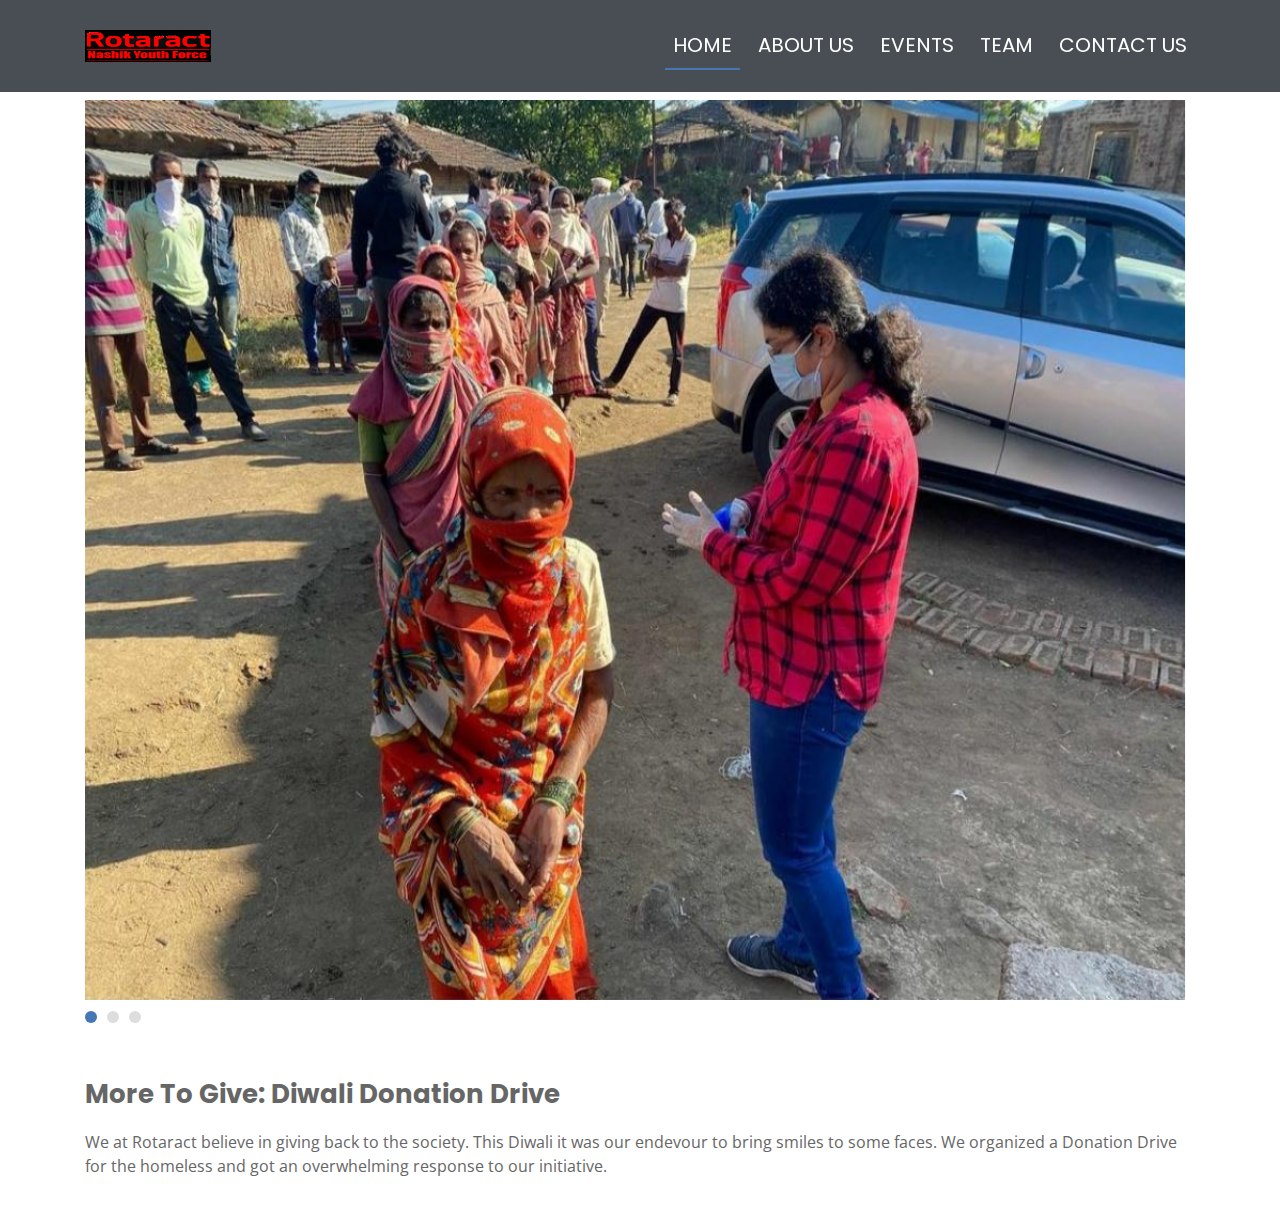
<file: portfolio-details1.html>
<!DOCTYPE html>
<html lang="en">

<head>
  <meta charset="utf-8">
  <meta content="width=device-width, initial-scale=1.0" name="viewport">

  <title>Rotaract NYF</title>
  <meta content="" name="descriptison">
  <meta content="" name="keywords">

  <!-- Favicons -->
  <link href="assets/img/favicon.png" rel="icon">
  <link href="assets/img/logo2.png" rel="logo2">

  <!-- Google Fonts -->
  <link href="https://fonts.googleapis.com/css?family=Open+Sans:300,300i,400,400i,700,700i|Poppins:300,400,500,700" rel="stylesheet">

  <!-- Vendor CSS Files -->
  <link href="assets/vendor/bootstrap/css/bootstrap.min.css" rel="stylesheet">
  <link href="assets/vendor/font-awesome/css/font-awesome.min.css" rel="stylesheet">
  <link href="assets/vendor/boxicons/css/boxicons.min.css" rel="stylesheet">
  <link href="assets/vendor/owl.carousel/assets/owl.carousel.min.css" rel="stylesheet">
  <link href="assets/vendor/venobox/venobox.css" rel="stylesheet">
  <link href="assets/vendor/aos/aos.css" rel="stylesheet">

  <!-- Template Main CSS File -->
  <link href="assets/css/style.css" rel="stylesheet">

  <!-- =======================================================
  * Template Name: Regna - v2.1.0
  * Template URL: https://bootstrapmade.com/regna-bootstrap-onepage-template/
  * Author: BootstrapMade.com
  * License: https://bootstrapmade.com/license/
  ======================================================== -->
</head>

<body>

  <!-- ======= Header ======= -->
  <header id="header" class="header">
    <div class="container">

      <div id="logo" class="pull-left">
        <a href="index.html"><img src="assets/img/logo2.png" alt=""></a>
        <!-- Uncomment below if you prefer to use a text logo -->
        <!--<h1><a href="#hero">Regna</a></h1>-->
      </div>

      <nav id="nav-menu-container">
        <ul class="nav-menu">
          <li class="menu-active"><a href="index.html">Home</a></li>
          <li><a href="index.html">About Us</a></li>
          <li><a href="#portfolio">Events</a></li>
          <li><a href="index.html">Team</a></li>
          <li><a href="index.html">Contact Us</a></li>
        </ul>
      </nav><!-- #nav-menu-container -->
    </div>
  </header><!-- End Header -->

  <main id="main">


    <!-- ======= Portfolio Details Section ======= -->
    <section class="portfolio-details">
      <div class="container">

        <div class="portfolio-details-container">

          <div class="owl-carousel portfolio-details-carousel" >
            <img src="assets/img/portfolio/diwali1.jpeg" class="img-fluid" alt="" style="width:1100px;height:900px;">
            <img src="assets/img/portfolio/diwali2.jpeg" class="img-fluid" alt="" style="width:1100px;height:900px;">
            <img src="assets/img/portfolio/diwali3.jpeg" class="img-fluid" alt="" style="width:1100px;height:900px;">
          </div>


        </div>

        <div class="portfolio-description">
          <h2>More To Give: Diwali Donation Drive</h2>
          <p>
          We at Rotaract believe in giving back to the society. This Diwali it was our endevour to bring smiles to some faces. We organized a Donation Drive for the homeless and got an overwhelming response to our initiative.
        </div>
      </div>
    </section><!-- End Portfolio Details Section -->

  </main><!-- End #main -->

  <a href="#" class="back-to-top"><i class="fa fa-chevron-up"></i></a>

  <!-- Vendor JS Files -->
  <script src="assets/vendor/jquery/jquery.min.js"></script>
  <script src="assets/vendor/bootstrap/js/bootstrap.bundle.min.js"></script>
  <script src="assets/vendor/jquery.easing/jquery.easing.min.js"></script>
  <script src="assets/vendor/php-email-form/validate.js"></script>
  <script src="assets/vendor/counterup/counterup.min.js"></script>
  <script src="assets/vendor/waypoints/jquery.waypoints.min.js"></script>
  <script src="assets/vendor/isotope-layout/isotope.pkgd.min.js"></script>
  <script src="assets/vendor/superfish/superfish.min.js"></script>
  <script src="assets/vendor/hoverIntent/hoverIntent.js"></script>
  <script src="assets/vendor/owl.carousel/owl.carousel.min.js"></script>
  <script src="assets/vendor/venobox/venobox.min.js"></script>
  <script src="assets/vendor/aos/aos.js"></script>

  <!-- Template Main JS File -->
  <script src="assets/js/main.js"></script>

</body>

</html>
</file>
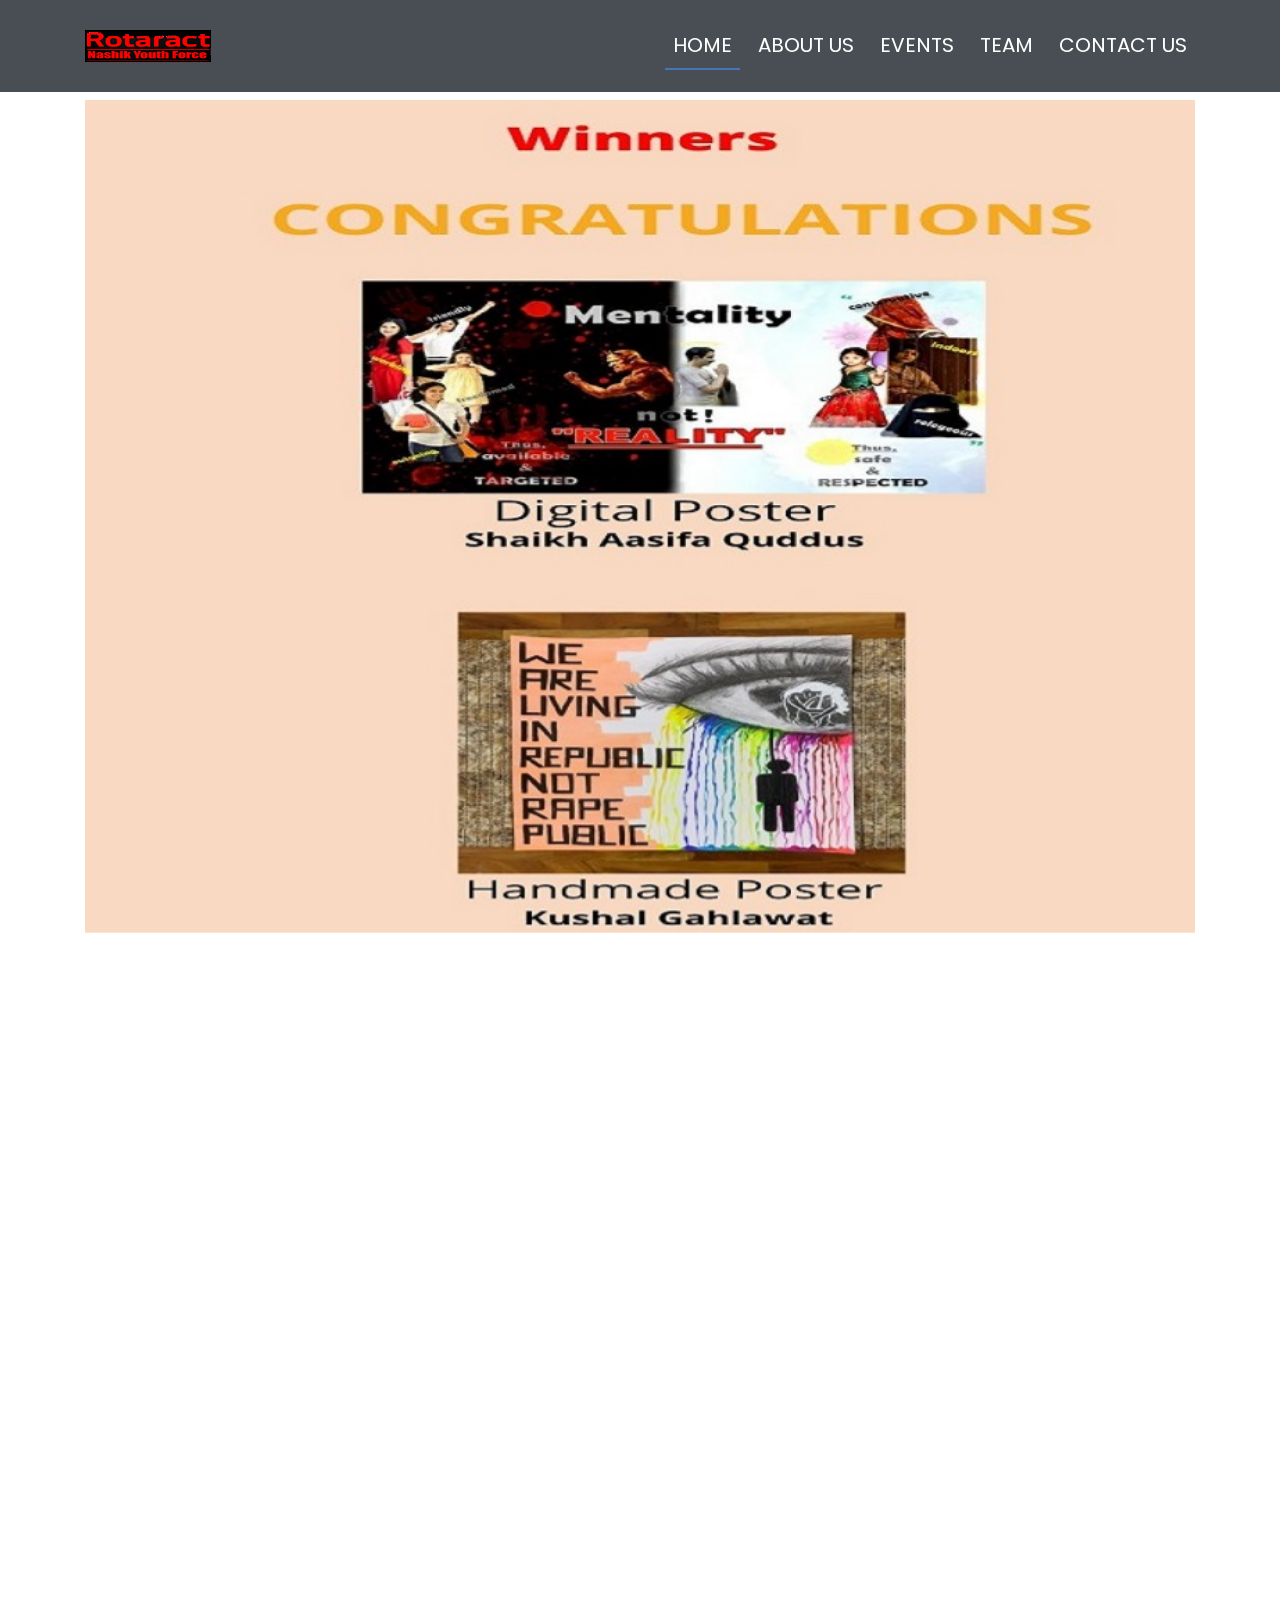
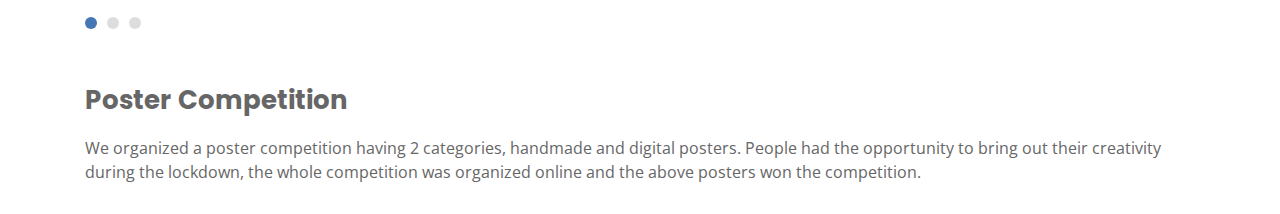
<file: postercompetition.html>
<!DOCTYPE html>
<html lang="en">

<head>
  <meta charset="utf-8">
  <meta content="width=device-width, initial-scale=1.0" name="viewport">

  <title>Rotaract NYF</title>
  <meta content="" name="descriptison">
  <meta content="" name="keywords">

  <!-- Favicons -->
  <link href="assets/img/favicon.png" rel="icon">
  <link href="assets/img/logo2.png" rel="logo2">

  <!-- Google Fonts -->
  <link href="https://fonts.googleapis.com/css?family=Open+Sans:300,300i,400,400i,700,700i|Poppins:300,400,500,700" rel="stylesheet">

  <!-- Vendor CSS Files -->
  <link href="assets/vendor/bootstrap/css/bootstrap.min.css" rel="stylesheet">
  <link href="assets/vendor/font-awesome/css/font-awesome.min.css" rel="stylesheet">
  <link href="assets/vendor/boxicons/css/boxicons.min.css" rel="stylesheet">
  <link href="assets/vendor/owl.carousel/assets/owl.carousel.min.css" rel="stylesheet">
  <link href="assets/vendor/venobox/venobox.css" rel="stylesheet">
  <link href="assets/vendor/aos/aos.css" rel="stylesheet">

  <!-- Template Main CSS File -->
  <link href="assets/css/style.css" rel="stylesheet">

  <!-- =======================================================
  * Template Name: Regna - v2.1.0
  * Template URL: https://bootstrapmade.com/regna-bootstrap-onepage-template/
  * Author: BootstrapMade.com
  * License: https://bootstrapmade.com/license/
  ======================================================== -->
</head>

<body>

  <!-- ======= Header ======= -->
  <header id="header" class="header">
    <div class="container">

      <div id="logo" class="pull-left">
        <a href="index.html"><img src="assets/img/logo2.png" alt=""></a>
        <!-- Uncomment below if you prefer to use a text logo -->
        <!--<h1><a href="#hero">Regna</a></h1>-->
      </div>

      <nav id="nav-menu-container">
        <ul class="nav-menu">
          <li class="menu-active"><a href="index.html">Home</a></li>
          <li><a href="index.html">About Us</a></li>
          <li><a href="index.html">Events</a></li>
          <li><a href="index.html">Team</a></li>
          <li><a href="index.html">Contact Us</a></li>
        </ul>
      </nav><!-- #nav-menu-container -->
    </div>
  </header><!-- End Header -->

  <main id="main">


    <!-- ======= Portfolio Details Section ======= -->
    <section class="portfolio-details">
      <div class="container">

        <div class="portfolio-details-container">

          <div class="owl-carousel portfolio-details-carousel" >
            <img src="assets/img/portfolio/poster_winner1.jpeg" class="img-fluid" alt="" >
            <img src="assets/img/portfolio/poster_winner2.jpg" class="img-fluid" alt="" >
            <img src="assets/img/portfolio/poster_winner3.jpeg" class="img-fluid" alt="" >
          </div>


        </div>

        <div class="portfolio-description">
          <h2>Poster Competition</h2>
          <p>
            We organized a poster competition having 2 categories, handmade and digital posters. People had the opportunity to bring out their creativity during the lockdown, the whole competition was organized online and the above posters won the competition.
          </p>
        </div>
      </div>
    </section><!-- End Portfolio Details Section -->

  </main><!-- End #main -->

  <a href="#" class="back-to-top"><i class="fa fa-chevron-up"></i></a>

  <!-- Vendor JS Files -->
  <script src="assets/vendor/jquery/jquery.min.js"></script>
  <script src="assets/vendor/bootstrap/js/bootstrap.bundle.min.js"></script>
  <script src="assets/vendor/jquery.easing/jquery.easing.min.js"></script>
  <script src="assets/vendor/php-email-form/validate.js"></script>
  <script src="assets/vendor/counterup/counterup.min.js"></script>
  <script src="assets/vendor/waypoints/jquery.waypoints.min.js"></script>
  <script src="assets/vendor/isotope-layout/isotope.pkgd.min.js"></script>
  <script src="assets/vendor/superfish/superfish.min.js"></script>
  <script src="assets/vendor/hoverIntent/hoverIntent.js"></script>
  <script src="assets/vendor/owl.carousel/owl.carousel.min.js"></script>
  <script src="assets/vendor/venobox/venobox.min.js"></script>
  <script src="assets/vendor/aos/aos.js"></script>

  <!-- Template Main JS File -->
  <script src="assets/js/main.js"></script>

</body>

</html>
</file>
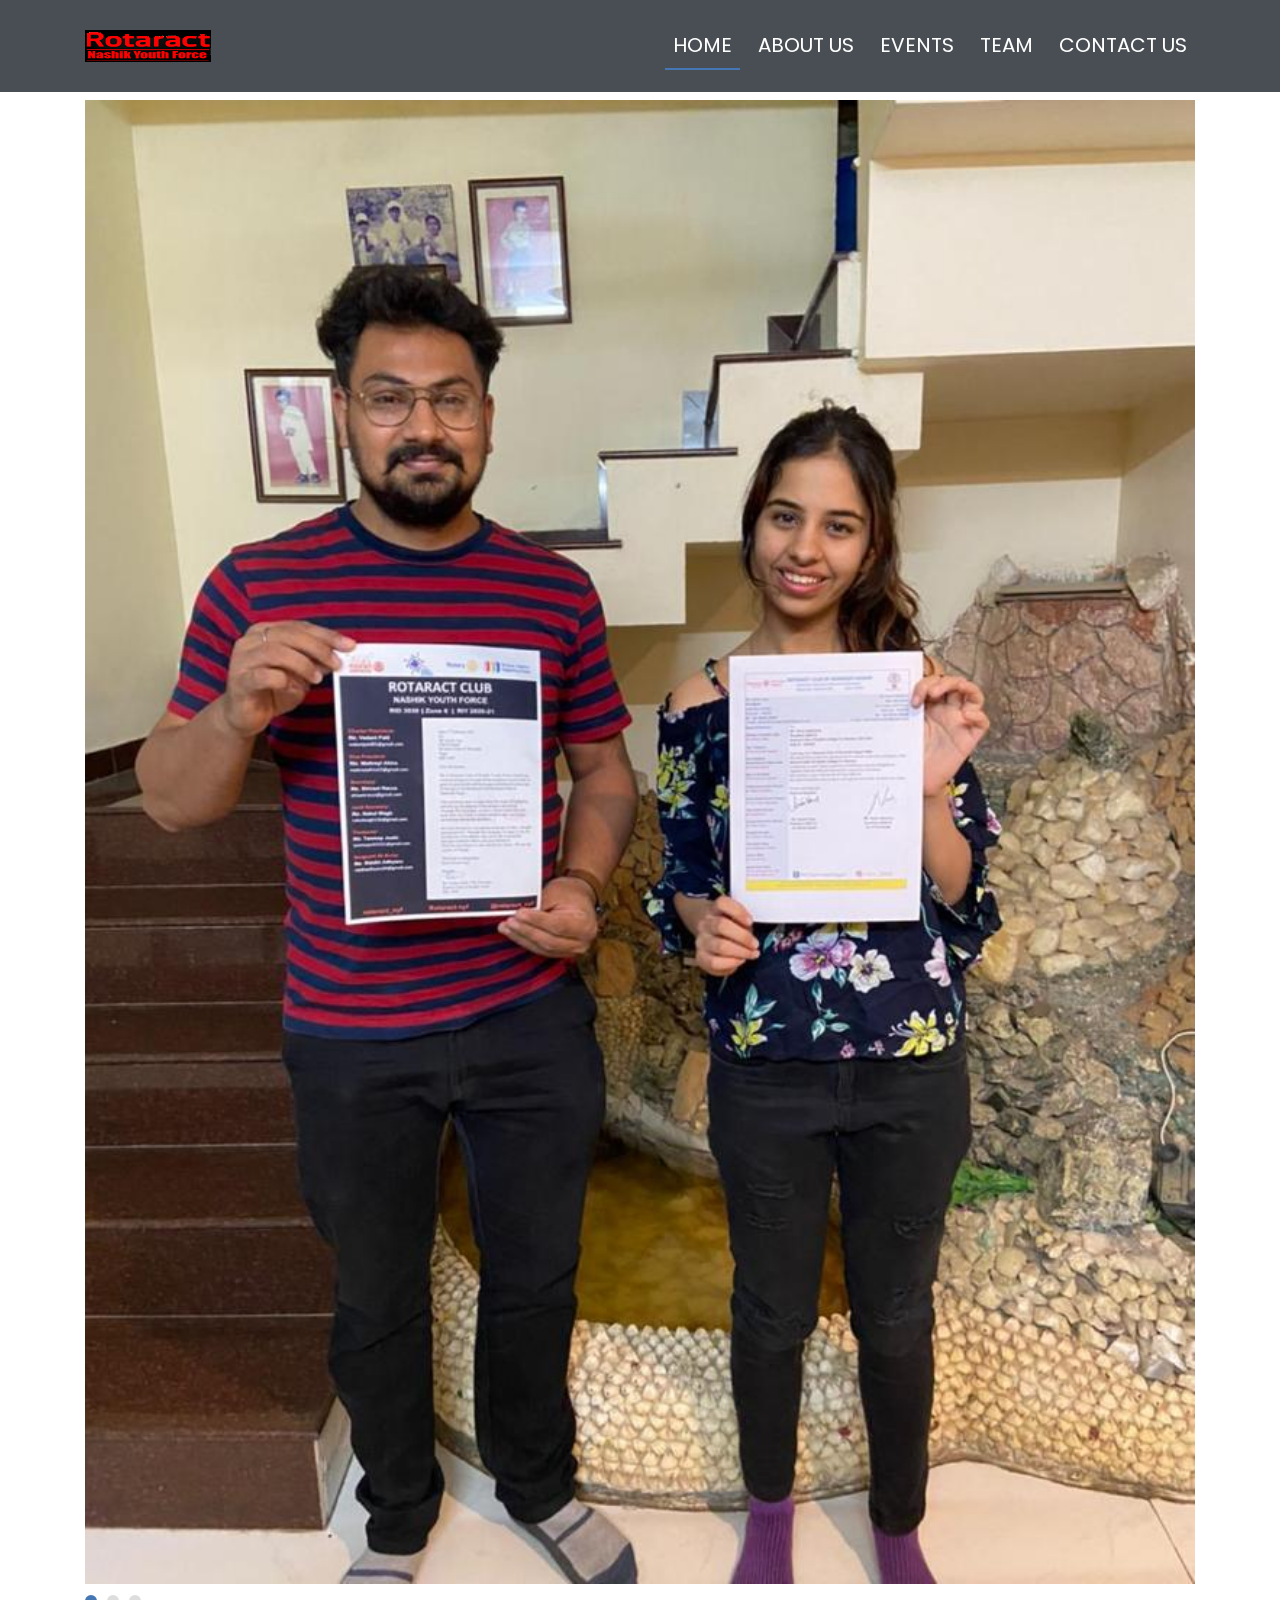
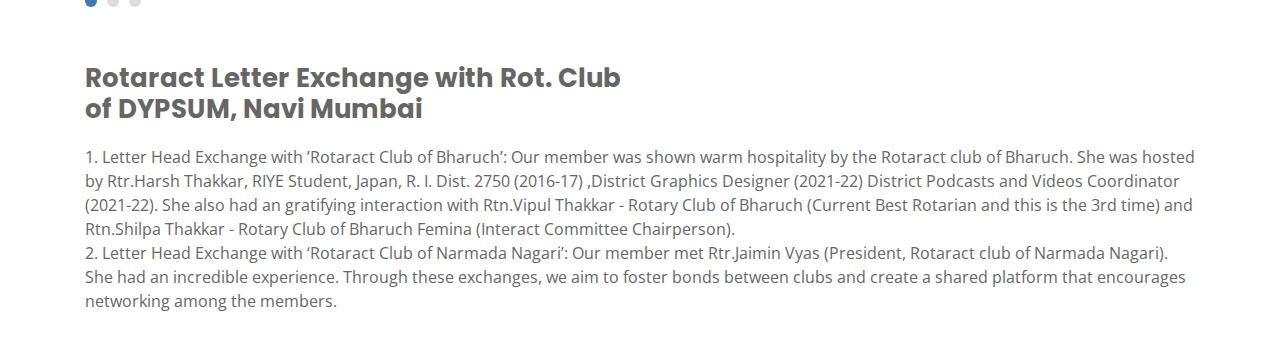
<file: pages/BHARUCH.html>
<!DOCTYPE html>
<html lang="en">

<head>
  <meta charset="utf-8">
  <meta content="width=device-width, initial-scale=1.0" name="viewport">

  <title>Rotaract NYF</title>
  <meta content="" name="descriptison">
  <meta content="" name="keywords">

  <!-- Favicons -->
  <link href="../assets/img/favicon.png" rel="icon">
  <link href="../assets/img/logo2.png" rel="logo2">

  <!-- Google Fonts -->
  <link href="https://fonts.googleapis.com/css?family=Open+Sans:300,300i,400,400i,700,700i|Poppins:300,400,500,700" rel="stylesheet">

  <!-- Vendor CSS Files -->
  <link href="../assets/vendor/bootstrap/css/bootstrap.min.css" rel="stylesheet">
  <link href="../assets/vendor/font-awesome/css/font-awesome.min.css" rel="stylesheet">
  <link href="../assets/vendor/boxicons/css/boxicons.min.css" rel="stylesheet">
  <link href="../assets/vendor/owl.carousel/assets/owl.carousel.min.css" rel="stylesheet">
  <link href="../assets/vendor/venobox/venobox.css" rel="stylesheet">
  <link href="../assets/vendor/aos/aos.css" rel="stylesheet">

  <!-- Template Main CSS File -->
  <link href="../assets/css/style.css" rel="stylesheet">

  <!-- =======================================================
  * Template Name: Regna - v2.1.0
  * Template URL: https://bootstrapmade.com/regna-bootstrap-onepage-template/
  * Author: BootstrapMade.com
  * License: https://bootstrapmade.com/license/
  ======================================================== -->
</head>

<body>

  <!-- ======= Header ======= -->
  <header id="header" class="header">
    <div class="container">

      <div id="logo" class="pull-left">
        <a href="../index.html"><img src="../assets/img/logo2.png" alt=""></a>
        <!-- Uncomment below if you prefer to use a text logo -->
        <!--<h1><a href="#hero">Regna</a></h1>-->
      </div>

      <nav id="nav-menu-container">
        <ul class="nav-menu">
          <li class="menu-active"><a href="../index.html">Home</a></li>
          <li><a href="../index.html">About Us</a></li>
          <li><a href="../index.html">Events</a></li>
          <li><a href="../index.html">Team</a></li>
          <li><a href="../index.html">Contact Us</a></li>
        </ul>
      </nav><!-- #nav-menu-container -->
    </div>
  </header><!-- End Header -->

  <main id="main">


    <!-- ======= Portfolio Details Section ======= -->
    <section class="portfolio-details">
      <div class="container">

        <div class="portfolio-details-container">

          <div class="owl-carousel portfolio-details-carousel" >
            <img src="../assets/img/portfolio/BHARUCH1.jpeg" class="img-fluid" alt=""  id="BHARUCH1">
            <img src="../assets/img/portfolio/BHARUCH2.jpeg" class="img-fluid" alt=""  id="BHARUCH2">
            <img src="../assets/img/portfolio/BHARUCH3.jpeg" class="img-fluid" alt=""  id="BHARUCH3">

          </div>


        </div>

        <div class="portfolio-description">
          <h2>Rotaract Letter Exchange with Rot. Club of DYPSUM, Navi Mumbai</h2>
          <p>
            1.	Letter Head Exchange with ’Rotaract Club of Bharuch’:
Our member was shown warm hospitality by the Rotaract club of Bharuch. She was hosted by Rtr.Harsh Thakkar, RIYE Student, Japan, R. I. Dist. 2750 (2016-17) ,District Graphics Designer (2021-22) District Podcasts and Videos Coordinator (2021-22). She also had an gratifying interaction with Rtn.Vipul Thakkar - Rotary Club of Bharuch (Current Best Rotarian and this is the 3rd time) and Rtn.Shilpa Thakkar - Rotary Club of Bharuch Femina (Interact Committee Chairperson).
<br>
2.	Letter Head Exchange with ‘Rotaract Club of Narmada Nagari’:
Our member met Rtr.Jaimin Vyas (President, Rotaract club of Narmada Nagari).
She had an incredible experience. Through these exchanges, we aim to foster bonds between  clubs and create a shared platform that encourages networking among the members.
        </div>
      </div>
    </section><!-- End Portfolio Details Section -->

  </main><!-- End #main -->

  <a href="#" class="back-to-top"><i class="fa fa-chevron-up"></i></a>

  <!-- Vendor JS Files -->
  <script src="../assets/vendor/jquery/jquery.min.js"></script>
  <script src="../assets/vendor/bootstrap/js/bootstrap.bundle.min.js"></script>
  <script src="../assets/vendor/jquery.easing/jquery.easing.min.js"></script>
  <script src="../assets/vendor/php-email-form/validate.js"></script>
  <script src="../assets/vendor/counterup/counterup.min.js"></script>
  <script src="../assets/vendor/waypoints/jquery.waypoints.min.js"></script>
  <script src="../assets/vendor/isotope-layout/isotope.pkgd.min.js"></script>
  <script src="../assets/vendor/superfish/superfish.min.js"></script>
  <script src="../assets/vendor/hoverIntent/hoverIntent.js"></script>
  <script src="../assets/vendor/owl.carousel/owl.carousel.min.js"></script>
  <script src="../assets/vendor/venobox/venobox.min.js"></script>
  <script src="../assets/vendor/aos/aos.js"></script>

  <!-- Template Main JS File -->
  <script src="../assets/js/main.js"></script>

</body>

</html>
</file>
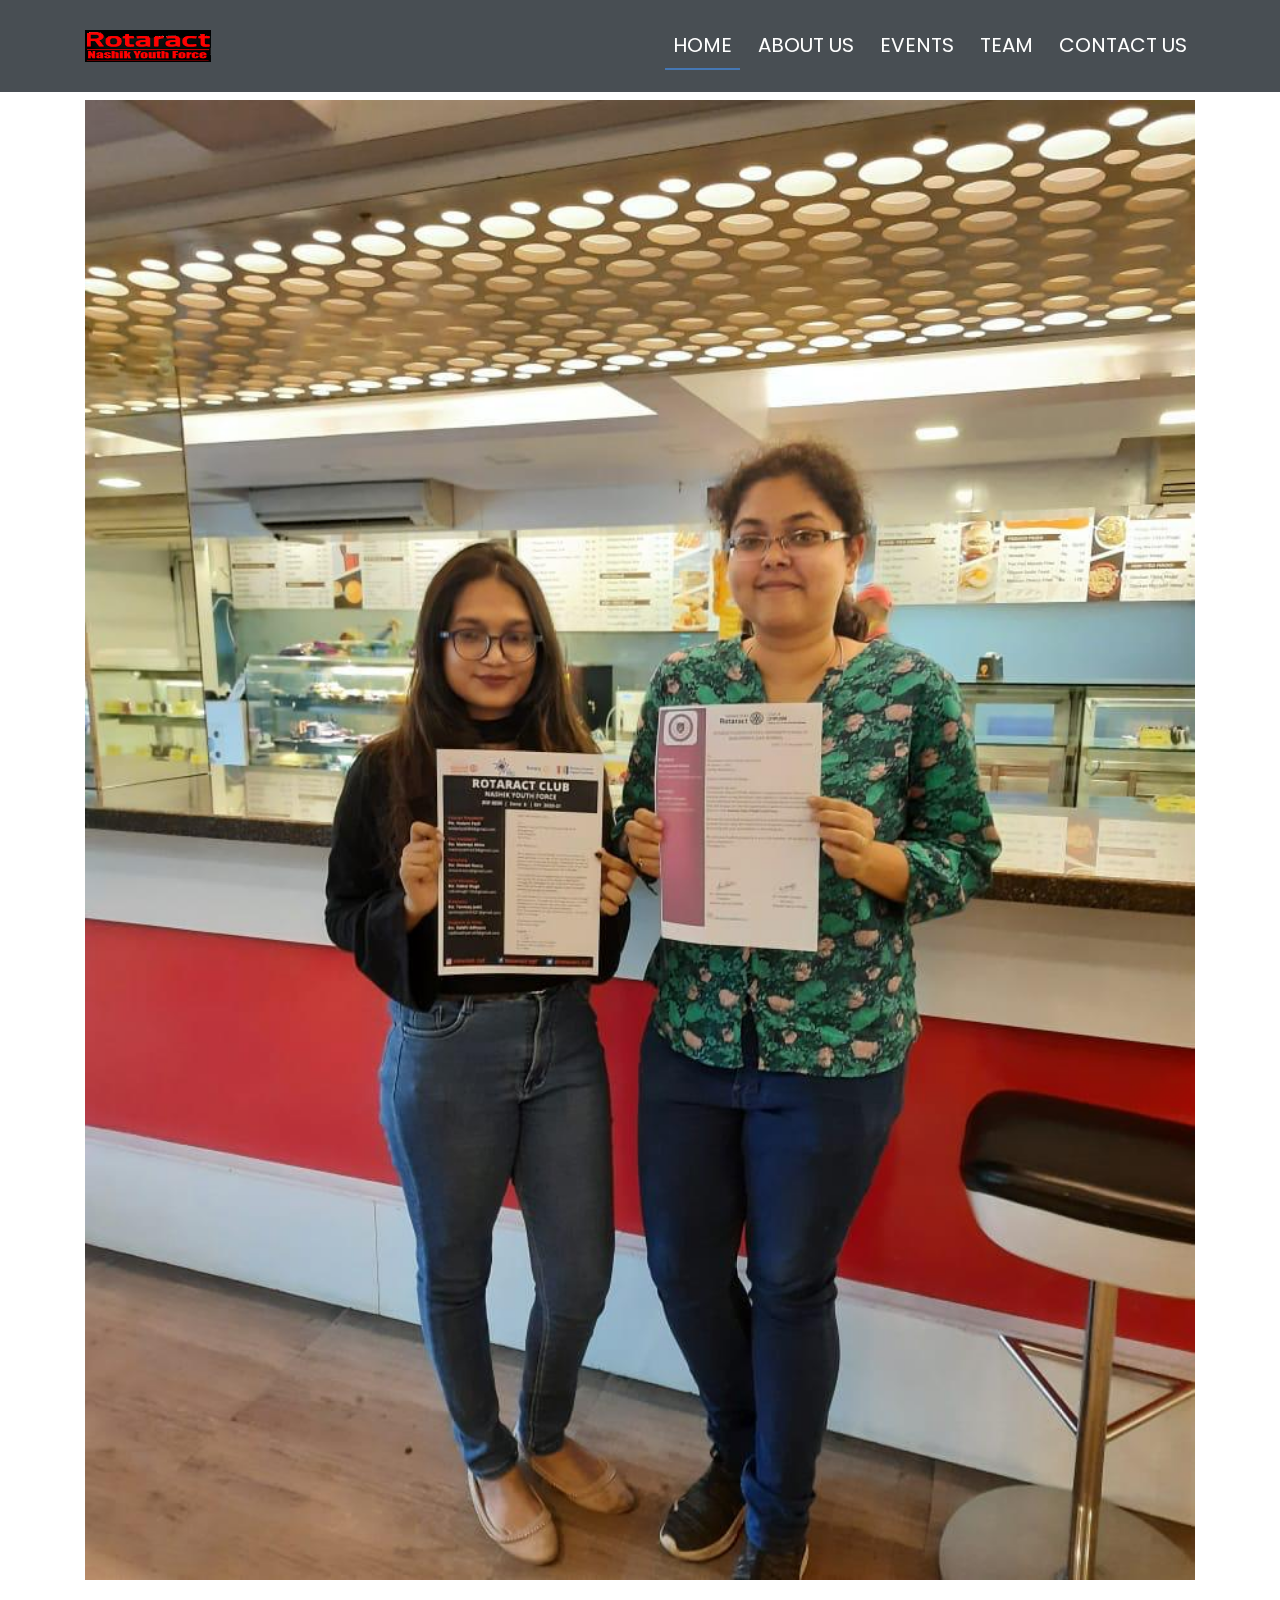
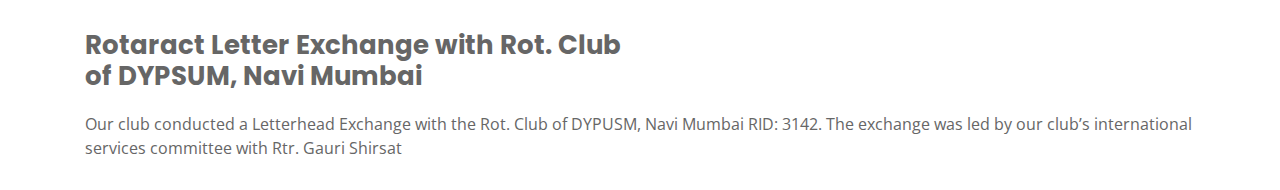
<file: pages/DYPSUM.html>
<!DOCTYPE html>
<html lang="en">

<head>
  <meta charset="utf-8">
  <meta content="width=device-width, initial-scale=1.0" name="viewport">

  <title>Rotaract NYF</title>
  <meta content="" name="descriptison">
  <meta content="" name="keywords">

  <!-- Favicons -->
  <link href="../assets/img/favicon.png" rel="icon">
  <link href="../assets/img/logo2.png" rel="logo2">

  <!-- Google Fonts -->
  <link href="https://fonts.googleapis.com/css?family=Open+Sans:300,300i,400,400i,700,700i|Poppins:300,400,500,700" rel="stylesheet">

  <!-- Vendor CSS Files -->
  <link href="../assets/vendor/bootstrap/css/bootstrap.min.css" rel="stylesheet">
  <link href="../assets/vendor/font-awesome/css/font-awesome.min.css" rel="stylesheet">
  <link href="../assets/vendor/boxicons/css/boxicons.min.css" rel="stylesheet">
  <link href="../assets/vendor/owl.carousel/assets/owl.carousel.min.css" rel="stylesheet">
  <link href="../assets/vendor/venobox/venobox.css" rel="stylesheet">
  <link href="../assets/vendor/aos/aos.css" rel="stylesheet">

  <!-- Template Main CSS File -->
  <link href="../assets/css/style.css" rel="stylesheet">

  <!-- =======================================================
  * Template Name: Regna - v2.1.0
  * Template URL: https://bootstrapmade.com/regna-bootstrap-onepage-template/
  * Author: BootstrapMade.com
  * License: https://bootstrapmade.com/license/
  ======================================================== -->
</head>

<body>

  <!-- ======= Header ======= -->
  <header id="header" class="header">
    <div class="container">

      <div id="logo" class="pull-left">
        <a href="../index.html"><img src="../assets/img/logo2.png" alt=""></a>
        <!-- Uncomment below if you prefer to use a text logo -->
        <!--<h1><a href="#hero">Regna</a></h1>-->
      </div>

      <nav id="nav-menu-container">
        <ul class="nav-menu">
          <li class="menu-active"><a href="../index.html">Home</a></li>
          <li><a href="../index.html">About Us</a></li>
          <li><a href="../index.html">Events</a></li>
          <li><a href="../index.html">Team</a></li>
          <li><a href="../index.html">Contact Us</a></li>
        </ul>
      </nav><!-- #nav-menu-container -->
    </div>
  </header><!-- End Header -->

  <main id="main">


    <!-- ======= Portfolio Details Section ======= -->
    <section class="portfolio-details">
      <div class="container">

        <div class="portfolio-details-container">

          <div class="owl-carousel portfolio-details-carousel" >
            <img src="../assets/img/portfolio/DYPSUM.jpeg" class="img-fluid" alt=""  id="football1">
          </div>


        </div>

        <div class="portfolio-description">
          <h2>Rotaract Letter Exchange with Rot. Club of DYPSUM, Navi Mumbai</h2>
          <p>
            Our club conducted a Letterhead Exchange with the Rot. Club of DYPUSM, Navi Mumbai RID: 3142.
  The exchange was led by our club’s international services committee with Rtr. Gauri Shirsat
        </div>
      </div>
    </section><!-- End Portfolio Details Section -->

  </main><!-- End #main -->

  <a href="#" class="back-to-top"><i class="fa fa-chevron-up"></i></a>

  <!-- Vendor JS Files -->
  <script src="../assets/vendor/jquery/jquery.min.js"></script>
  <script src="../assets/vendor/bootstrap/js/bootstrap.bundle.min.js"></script>
  <script src="../assets/vendor/jquery.easing/jquery.easing.min.js"></script>
  <script src="../assets/vendor/php-email-form/validate.js"></script>
  <script src="../assets/vendor/counterup/counterup.min.js"></script>
  <script src="../assets/vendor/waypoints/jquery.waypoints.min.js"></script>
  <script src="../assets/vendor/isotope-layout/isotope.pkgd.min.js"></script>
  <script src="../assets/vendor/superfish/superfish.min.js"></script>
  <script src="../assets/vendor/hoverIntent/hoverIntent.js"></script>
  <script src="../assets/vendor/owl.carousel/owl.carousel.min.js"></script>
  <script src="../assets/vendor/venobox/venobox.min.js"></script>
  <script src="../assets/vendor/aos/aos.js"></script>

  <!-- Template Main JS File -->
  <script src="../assets/js/main.js"></script>

</body>

</html>
</file>
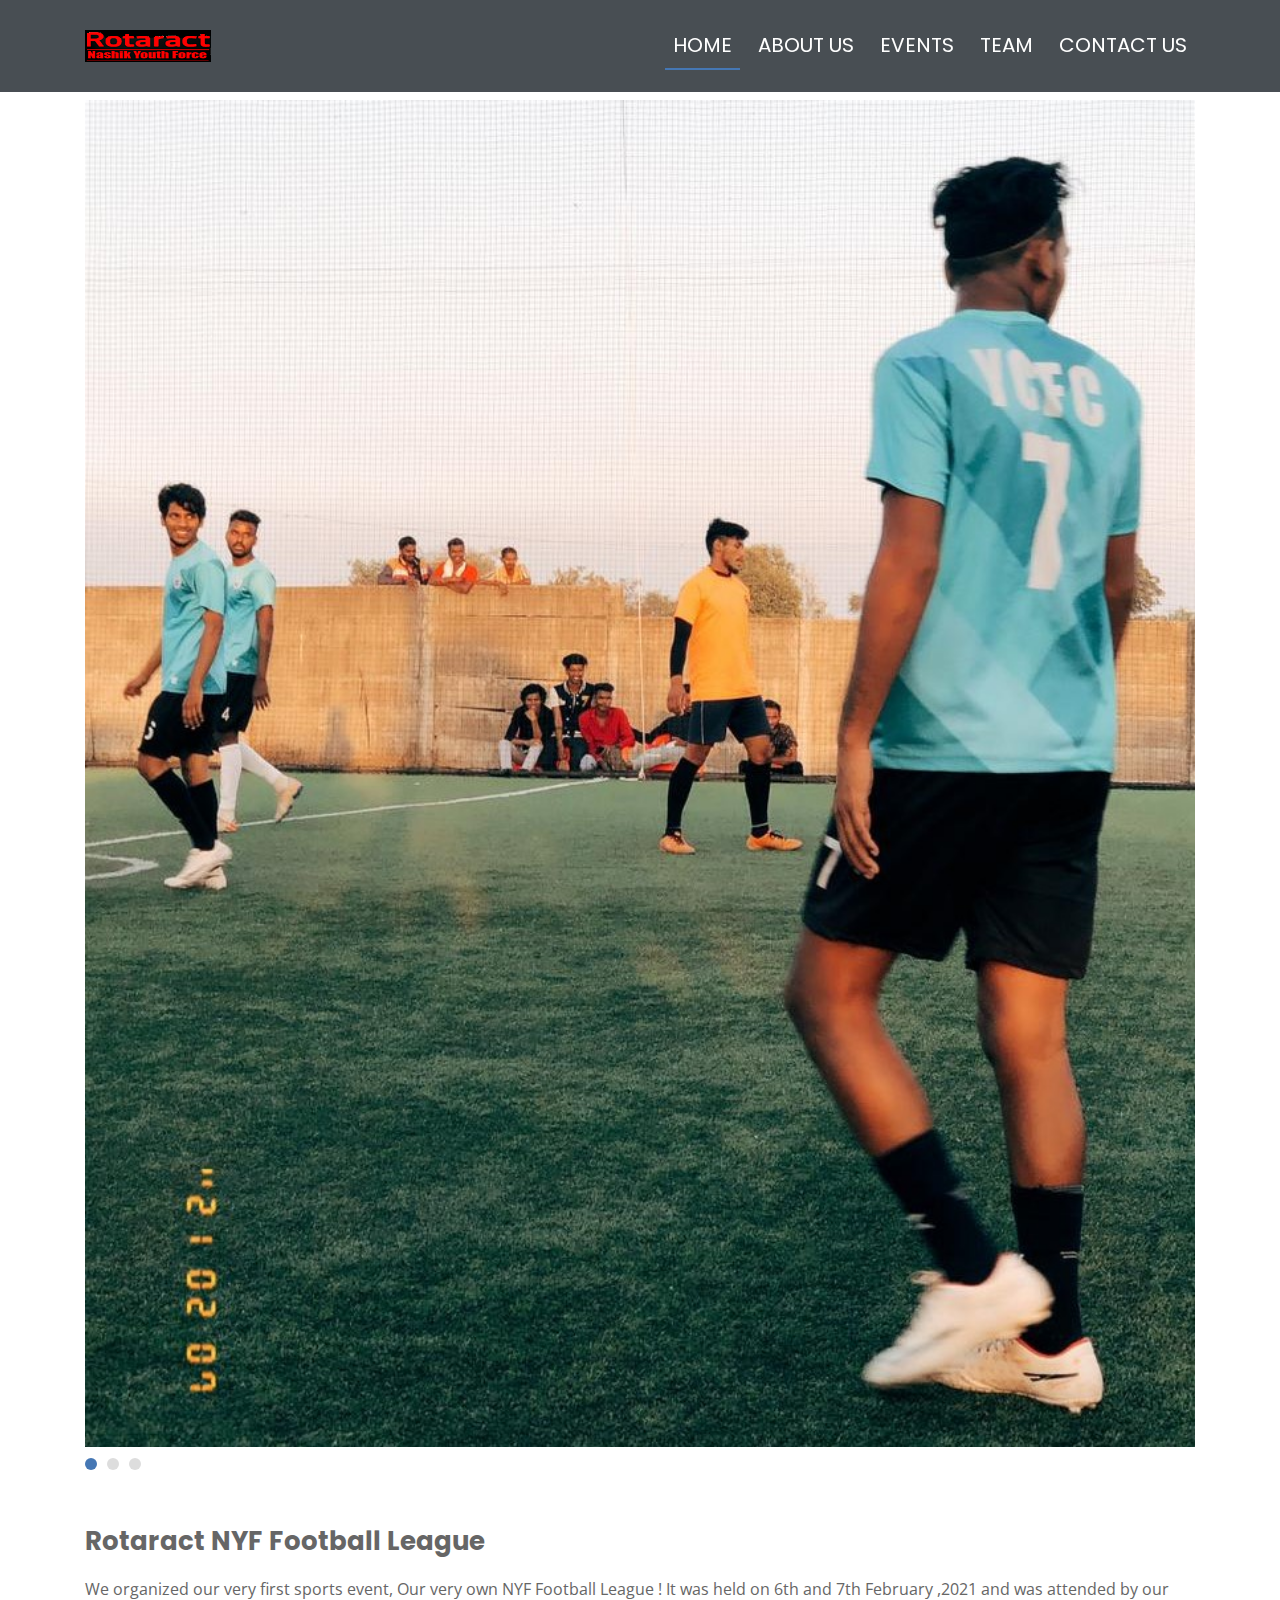
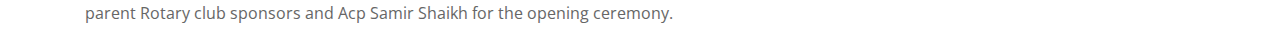
<file: pages/football.html>
<!DOCTYPE html>
<html lang="en">

<head>
  <meta charset="utf-8">
  <meta content="width=device-width, initial-scale=1.0" name="viewport">

  <title>Rotaract NYF</title>
  <meta content="" name="descriptison">
  <meta content="" name="keywords">

  <!-- Favicons -->
  <link href="../assets/img/favicon.png" rel="icon">
  <link href="../assets/img/logo2.png" rel="logo2">

  <!-- Google Fonts -->
  <link href="https://fonts.googleapis.com/css?family=Open+Sans:300,300i,400,400i,700,700i|Poppins:300,400,500,700" rel="stylesheet">

  <!-- Vendor CSS Files -->
  <link href="../assets/vendor/bootstrap/css/bootstrap.min.css" rel="stylesheet">
  <link href="../assets/vendor/font-awesome/css/font-awesome.min.css" rel="stylesheet">
  <link href="../assets/vendor/boxicons/css/boxicons.min.css" rel="stylesheet">
  <link href="../assets/vendor/owl.carousel/assets/owl.carousel.min.css" rel="stylesheet">
  <link href="../assets/vendor/venobox/venobox.css" rel="stylesheet">
  <link href="../assets/vendor/aos/aos.css" rel="stylesheet">

  <!-- Template Main CSS File -->
  <link href="../assets/css/style.css" rel="stylesheet">

  <!-- =======================================================
  * Template Name: Regna - v2.1.0
  * Template URL: https://bootstrapmade.com/regna-bootstrap-onepage-template/
  * Author: BootstrapMade.com
  * License: https://bootstrapmade.com/license/
  ======================================================== -->
</head>

<body>

  <!-- ======= Header ======= -->
  <header id="header" class="header">
    <div class="container">

      <div id="logo" class="pull-left">
        <a href="../index.html"><img src="../assets/img/logo2.png" alt=""></a>
        <!-- Uncomment below if you prefer to use a text logo -->
        <!--<h1><a href="#hero">Regna</a></h1>-->
      </div>

      <nav id="nav-menu-container">
        <ul class="nav-menu">
          <li class="menu-active"><a href="../index.html">Home</a></li>
          <li><a href="../index.html">About Us</a></li>
          <li><a href="../index.html">Events</a></li>
          <li><a href="../index.html">Team</a></li>
          <li><a href="../index.html">Contact Us</a></li>
        </ul>
      </nav><!-- #nav-menu-container -->
    </div>
  </header><!-- End Header -->

  <main id="main">


    <!-- ======= Portfolio Details Section ======= -->
    <section class="portfolio-details">
      <div class="container">

        <div class="portfolio-details-container">

          <div class="owl-carousel portfolio-details-carousel" >
            <img src="../assets/img/portfolio/football1.jpeg" class="img-fluid" alt=""  id="football1">
            <img src="../assets/img/portfolio/football2.jpeg" class="img-fluid" alt=""  id="football2">
            <img src="../assets/img/portfolio/football3.jpeg" class="img-fluid" alt=""  id="football3">
          </div>


        </div>

        <div class="portfolio-description">
          <h2>Rotaract NYF Football League</h2>
          <p>
            We organized our very first sports event, Our very own NYF Football League !
    It was held on 6th and 7th February ,2021 and was attended by our parent Rotary club sponsors and Acp Samir Shaikh for the opening ceremony. 
        </div>
      </div>
    </section><!-- End Portfolio Details Section -->

  </main><!-- End #main -->

  <a href="#" class="back-to-top"><i class="fa fa-chevron-up"></i></a>

  <!-- Vendor JS Files -->
  <script src="../assets/vendor/jquery/jquery.min.js"></script>
  <script src="../assets/vendor/bootstrap/js/bootstrap.bundle.min.js"></script>
  <script src="../assets/vendor/jquery.easing/jquery.easing.min.js"></script>
  <script src="../assets/vendor/php-email-form/validate.js"></script>
  <script src="../assets/vendor/counterup/counterup.min.js"></script>
  <script src="../assets/vendor/waypoints/jquery.waypoints.min.js"></script>
  <script src="../assets/vendor/isotope-layout/isotope.pkgd.min.js"></script>
  <script src="../assets/vendor/superfish/superfish.min.js"></script>
  <script src="../assets/vendor/hoverIntent/hoverIntent.js"></script>
  <script src="../assets/vendor/owl.carousel/owl.carousel.min.js"></script>
  <script src="../assets/vendor/venobox/venobox.min.js"></script>
  <script src="../assets/vendor/aos/aos.js"></script>

  <!-- Template Main JS File -->
  <script src="../assets/js/main.js"></script>

</body>

</html>
</file>
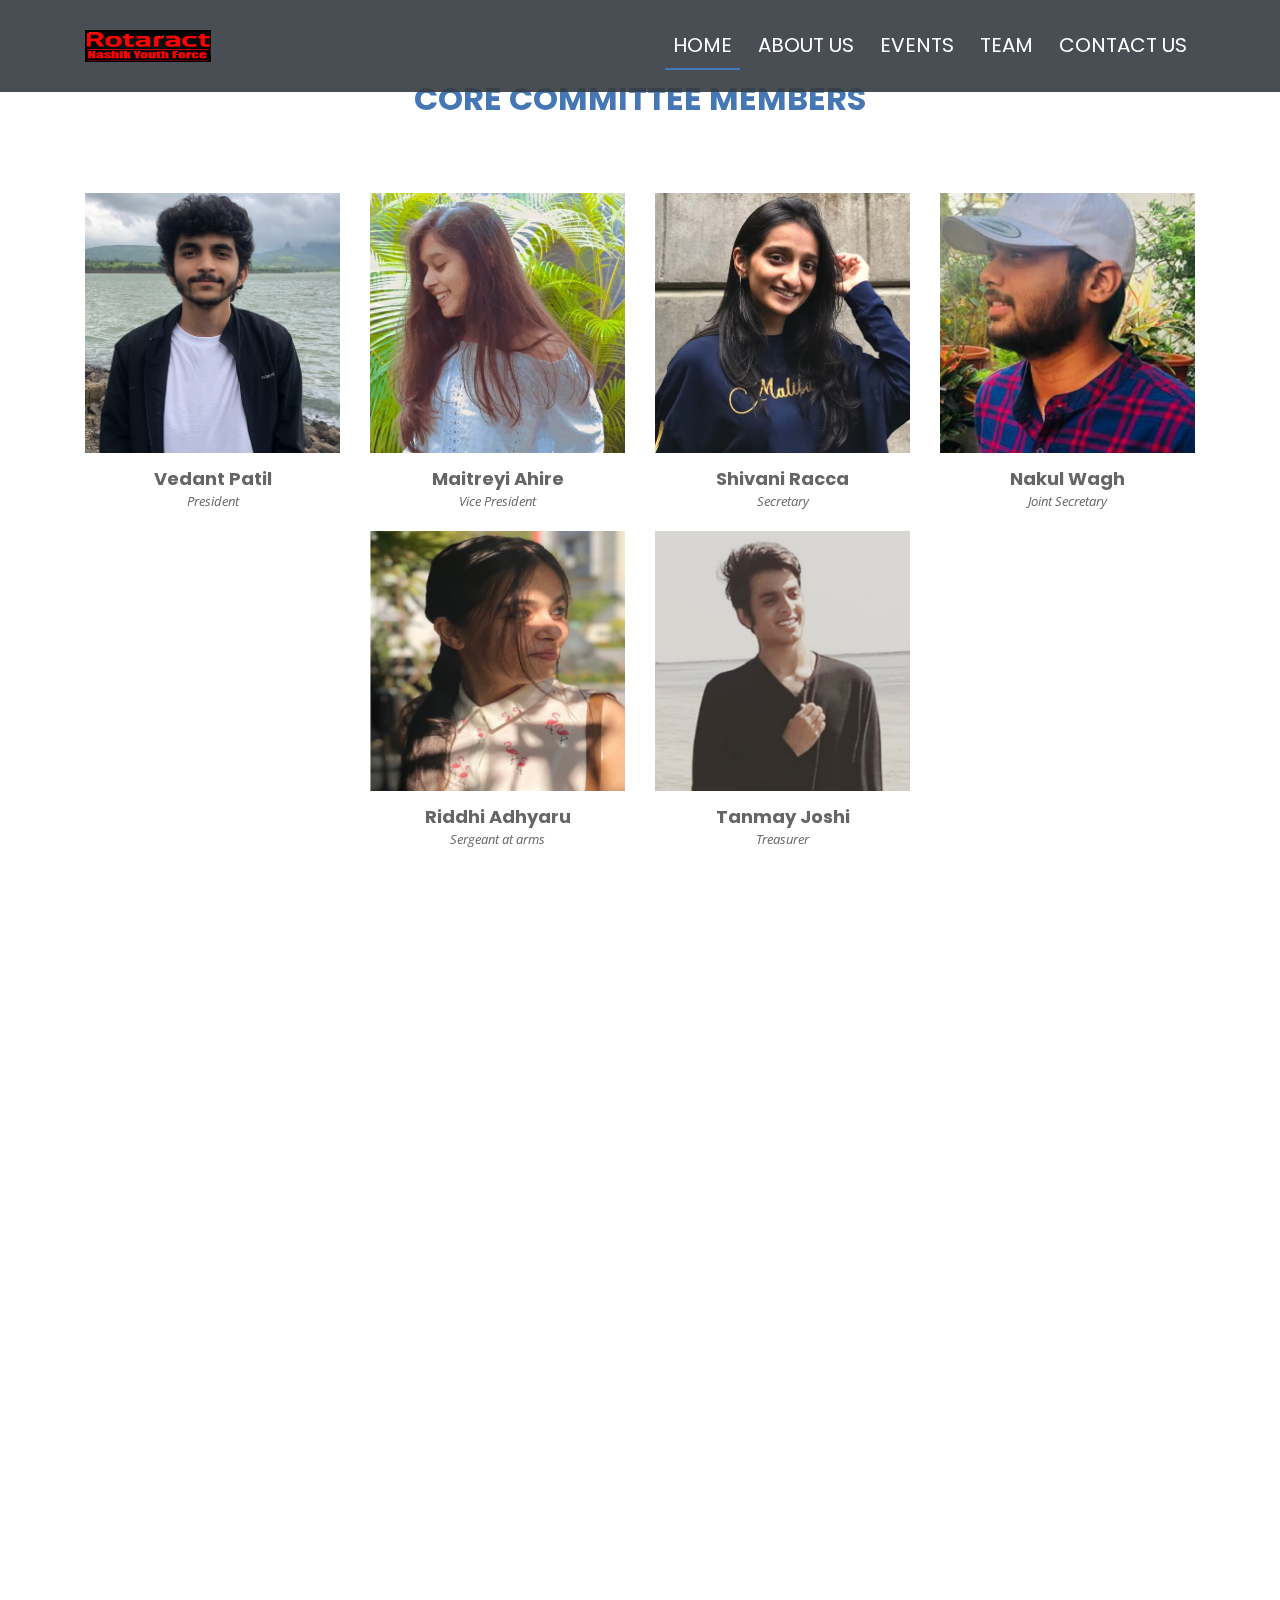
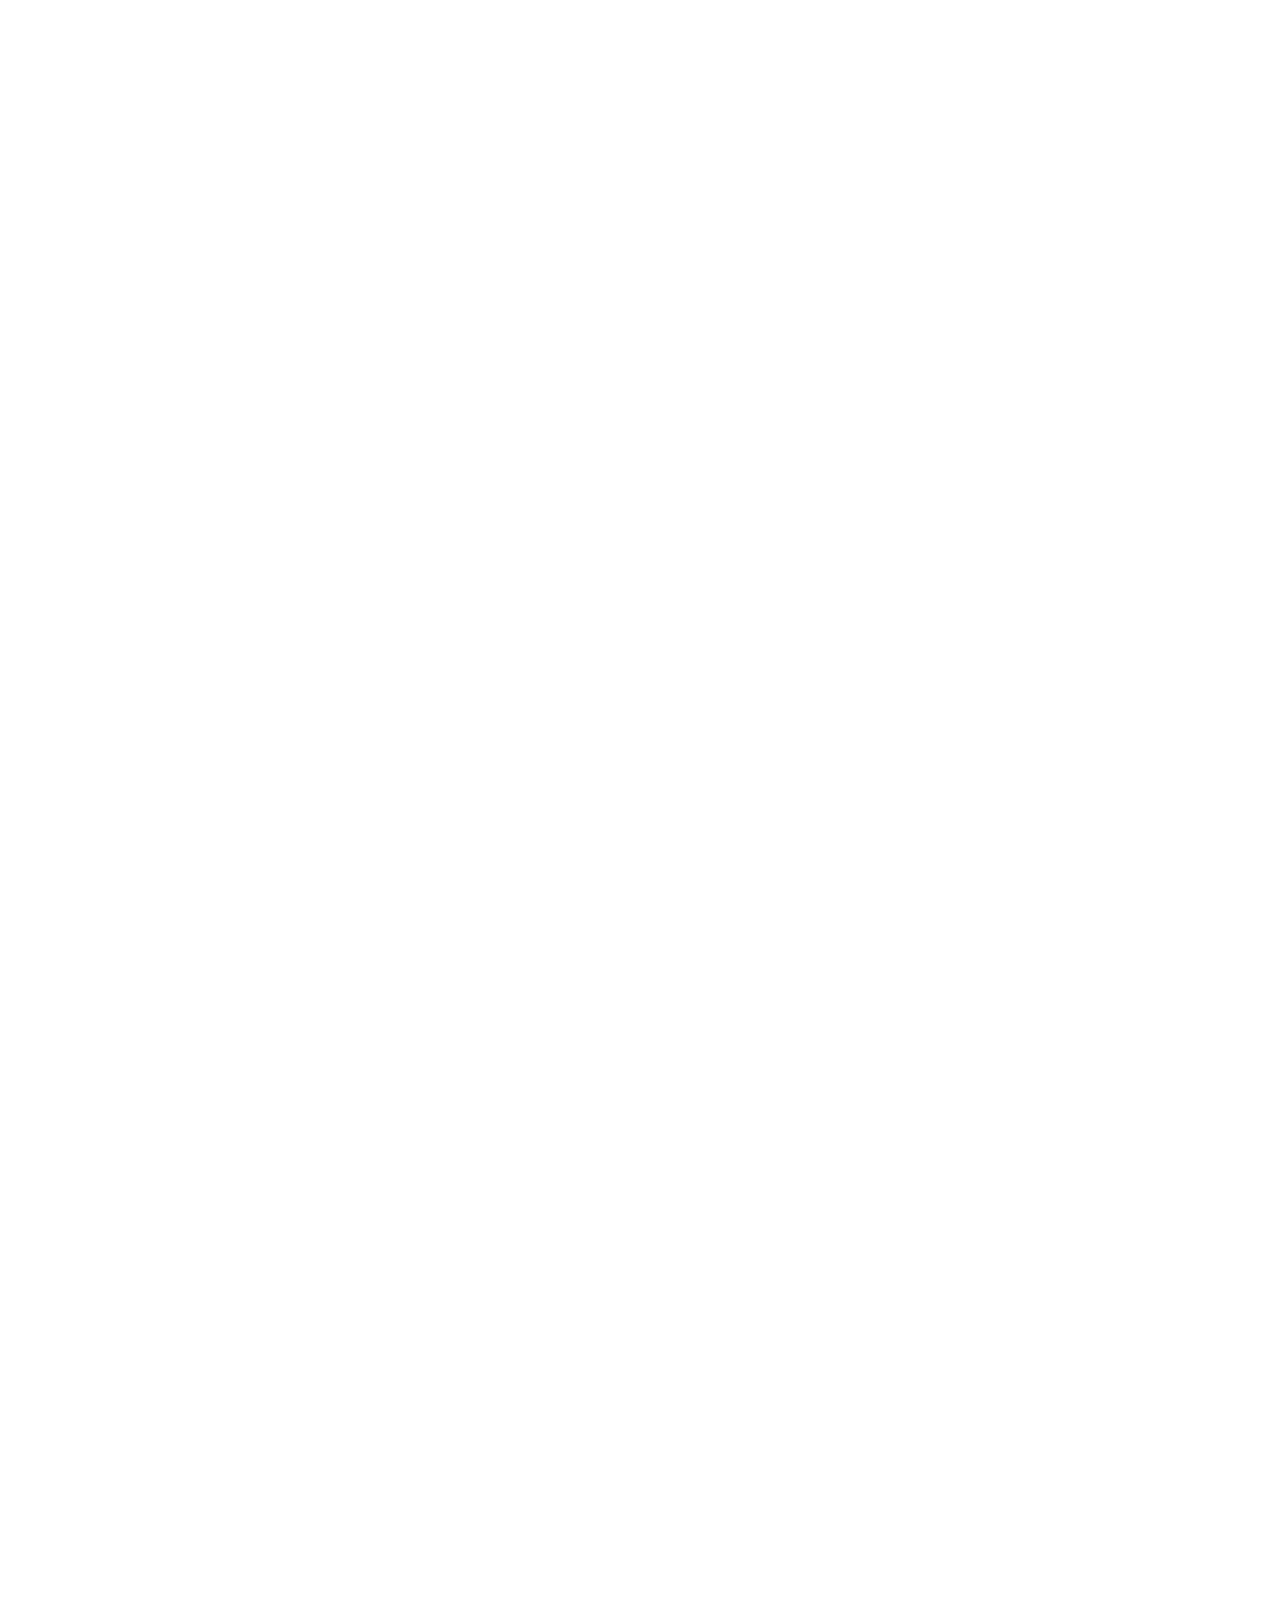
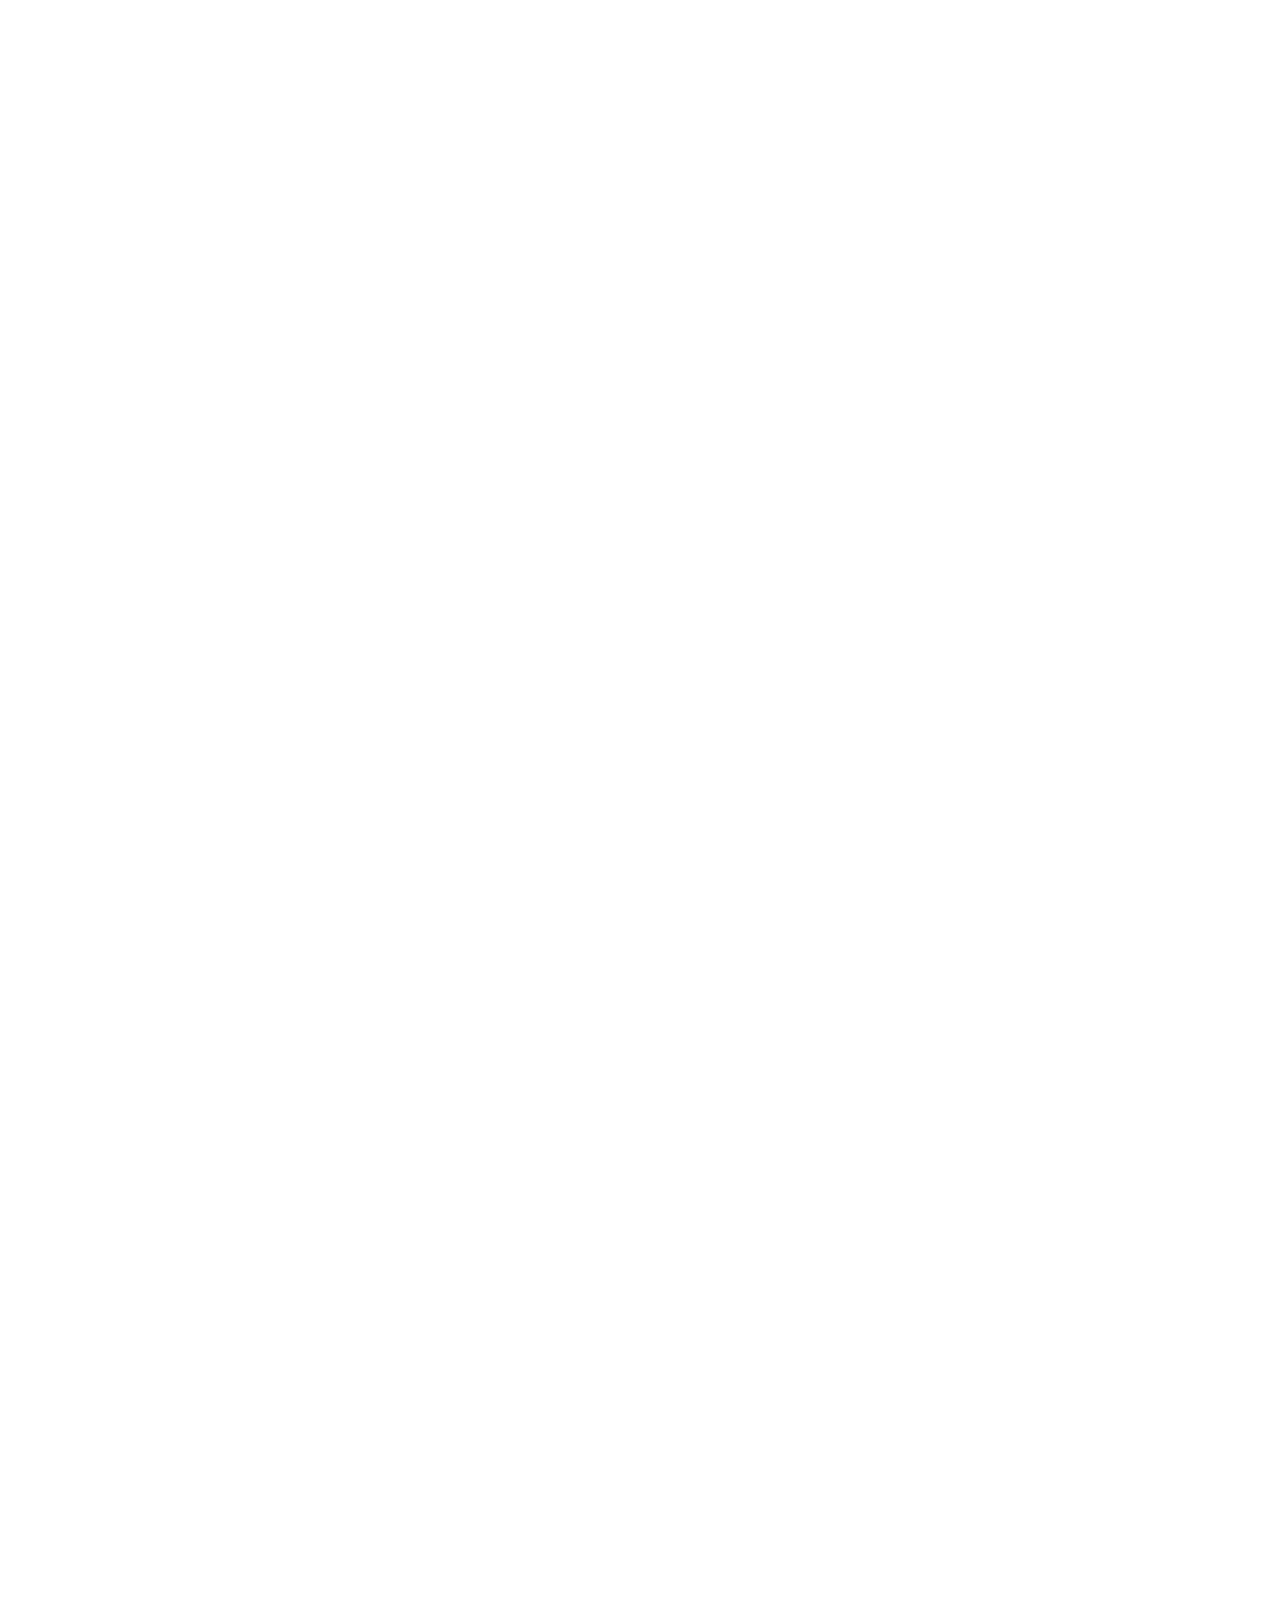
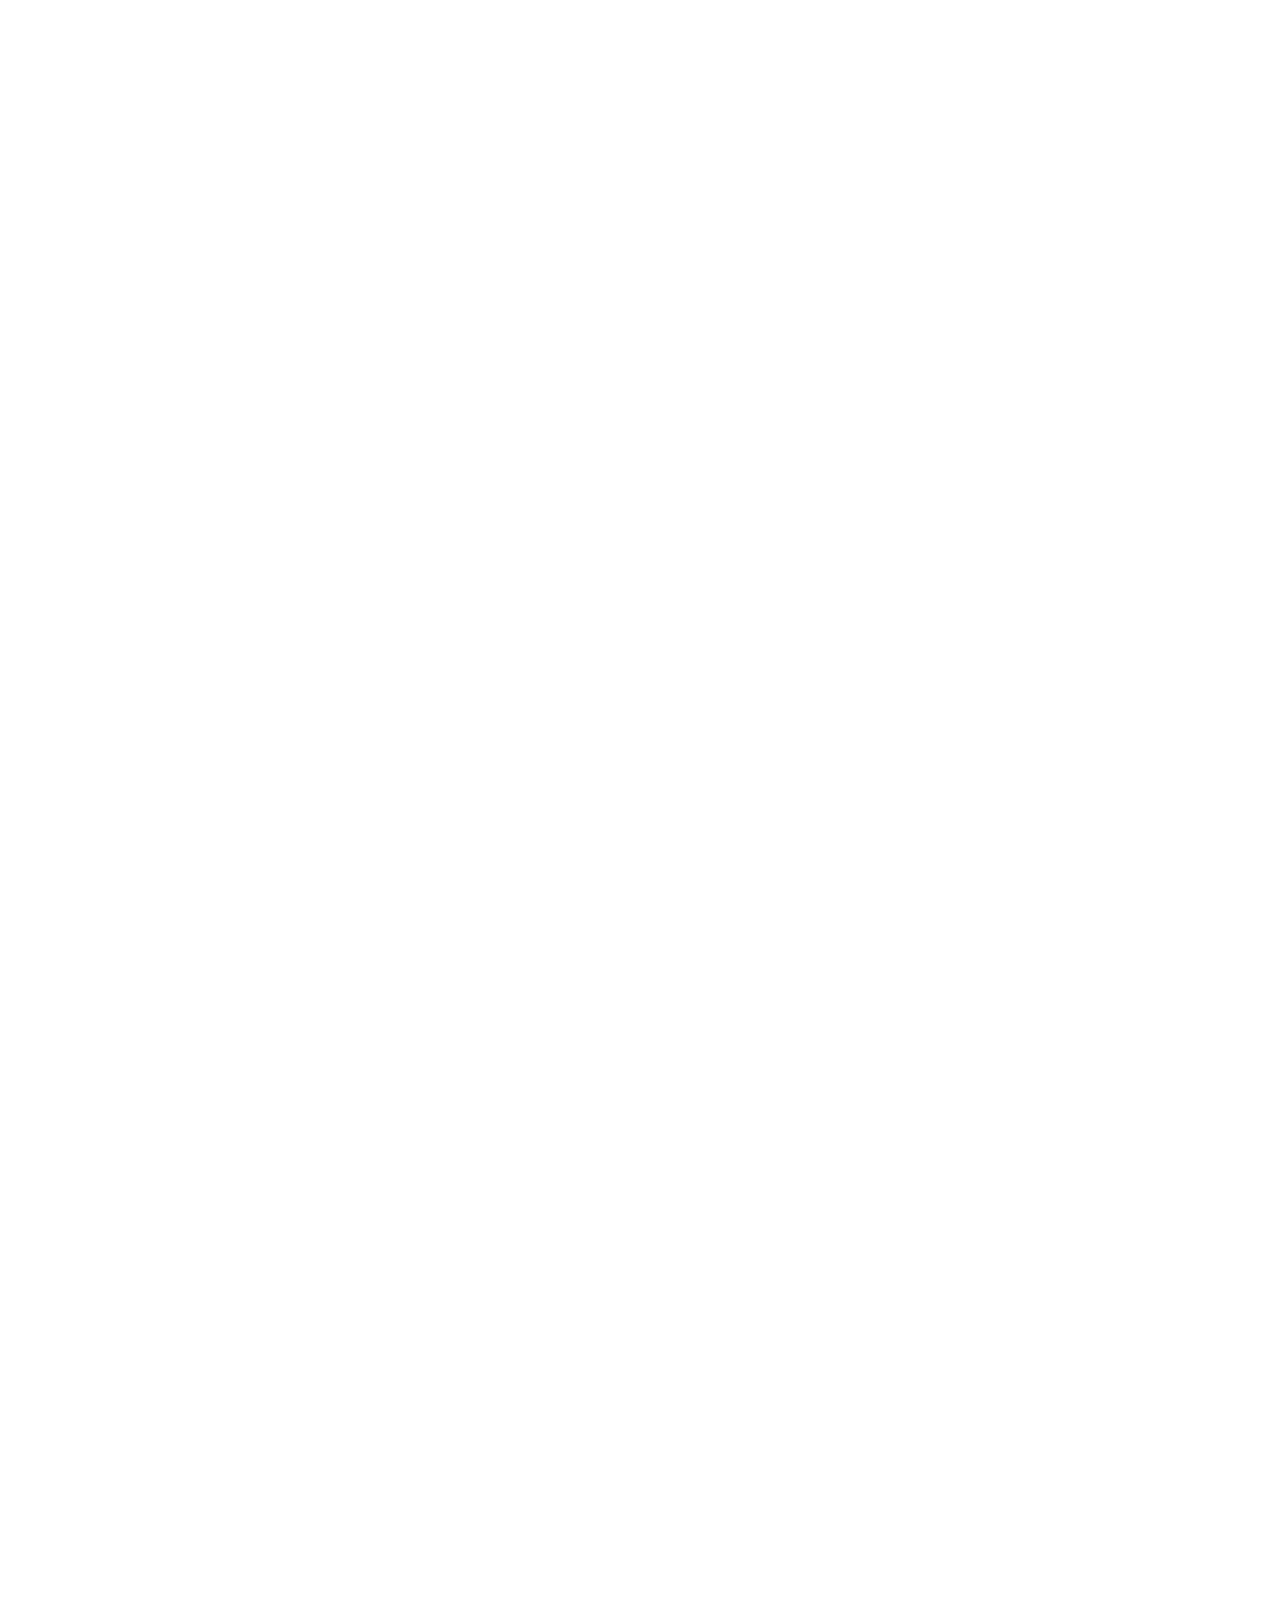
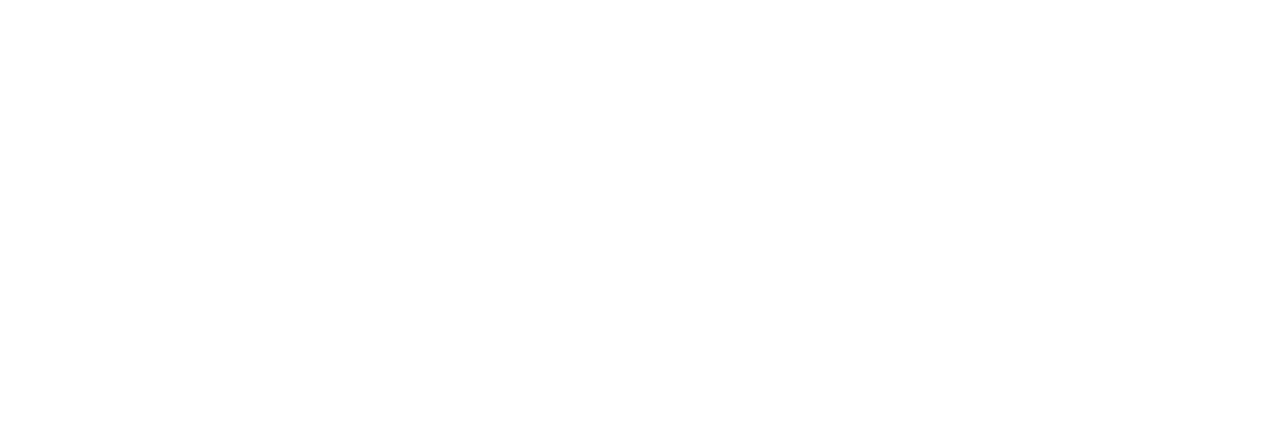
<file: pages/members.html>
<!DOCTYPE html>
<html lang="en">

<head>
  <meta charset="utf-8">
  <meta content="width=device-width, initial-scale=1.0" name="viewport">

  <title>Rotaract NYF</title>
  <meta content="" name="descriptison">
  <meta content="" name="keywords">

  <!-- Favicons -->
  <link href="../assets/img/favicon.png" rel="icon">
  <link href="../assets/img/logo2.png" rel="logo2">

  <!-- Google Fonts -->
  <link href="https://fonts.googleapis.com/css?family=Open+Sans:300,300i,400,400i,700,700i|Poppins:300,400,500,700" rel="stylesheet">

  <!-- Vendor CSS Files -->
  <link href="../assets/vendor/bootstrap/css/bootstrap.min.css" rel="stylesheet">
  <link href="../assets/vendor/font-awesome/css/font-awesome.min.css" rel="stylesheet">
  <link href="../assets/vendor/boxicons/css/boxicons.min.css" rel="stylesheet">
  <link href="../assets/vendor/owl.carousel/assets/owl.carousel.min.css" rel="stylesheet">
  <link href="../assets/vendor/venobox/venobox.css" rel="stylesheet">
  <link href="../assets/vendor/aos/aos.css" rel="stylesheet">

  <!-- Template Main CSS File -->
  <link href="../assets/css/style.css" rel="stylesheet">

  <!-- =======================================================
  * Template Name: Regna - v2.1.0
  * Template URL: https://bootstrapmade.com/regna-bootstrap-onepage-template/
  * Author: BootstrapMade.com
  * License: https://bootstrapmade.com/license/
  ======================================================== -->
</head>

<body>

  <!-- ======= Header ======= -->
  <header id="header" class="header">
    <div class="container">

      <div id="logo" class="pull-left">
        <a href="../index.html"><img src="../assets/img/logo2.png" alt=""></a>
        <!-- Uncomment below if you prefer to use a text logo -->
        <!--<h1><a href="#hero">Regna</a></h1>-->
      </div>

      <nav id="nav-menu-container">
        <ul class="nav-menu">
          <li class="menu-active"><a href="../index.html">Home</a></li>
          <li><a href="../index.html">About Us</a></li>
          <li><a href="../index.html">Events</a></li>
          <li><a href="../index.html">Team</a></li>
          <li><a href="../index.html">Contact Us</a></li>
        </ul>
      </nav><!-- #nav-menu-container -->
    </div>
  </header><!-- End Header -->

  <main id="main">

      <div id="teamdiv">

        <section id="team">
          <div class="container" data-aos="fade-up">
            <div class="section-header">
              <h3 class="section-title">Core Committee Members</h3>
              <p class="section-description"></p>
            </div>
            <div class="row">
              <div class="col-lg-3 col-md-6">
                <div class="member" data-aos="fade-up" data-aos-delay="100">
                  <div class="pic"><img src="../assets/img/team-1.png" alt=""></div>
                  <h4>Vedant Patil</h4>
                  <span>President</span>
                </div>
              </div>

              <div class="col-lg-3 col-md-6">
                <div class="member" data-aos="fade-up" data-aos-delay="400">
                  <div class="pic"><img src="../assets/img/team-2.png" alt=""></div>
                  <h4>Maitreyi Ahire</h4>
                  <span>Vice President</span>
                </div>
              </div>

              <div class="col-lg-3 col-md-6">
                <div class="member" data-aos="fade-up" data-aos-delay="200">
                  <div class="pic"><img src="../assets/img/team-3.png" alt=""></div>
                  <h4>Shivani Racca</h4>
                  <span>Secretary</span>
                </div>
              </div>

              <div class="col-lg-3 col-md-6">
                <div class="member" data-aos="fade-up" data-aos-delay="400">
                  <div class="pic"><img src="../assets/img/team-4.png" alt=""></div>
                  <h4>Nakul Wagh</h4>
                  <span>Joint Secretary</span>
                </div>
              </div>

              <div class="col-lg-3 col-md-6">

              </div>


              <div class="col-lg-3 col-md-6">
                <div class="member" data-aos="fade-up" data-aos-delay="300">
                  <div class="pic"><img src="../assets/img/team-5.png" alt=""></div>
                  <h4>Riddhi Adhyaru</h4>
                  <span>Sergeant at arms</span>
                </div>
              </div>

              <div class="col-lg-3 col-md-6">
                <div class="member" data-aos="fade-up" data-aos-delay="400">
                  <div class="pic"><img src="../assets/img/team-6.png" alt=""></div>
                  <h4>Tanmay Joshi</h4>
                  <span>Treasurer</span>
                </div>
              </div>


            </div>
          </div>
        </section><!-- End Team Section -->



        <section id="team">
          <div class="container" data-aos="fade-up">
            <div class="section-header">
              <h3 class="section-title">Marketing</h3>
              <p class="section-description"></p>
            </div>

            <div class="row">


                <div class="col-lg-3 col-md-6">
                </div>
                <div class="col-lg-3 col-md-6">
                <div class="member" data-aos="fade-up" data-aos-delay="100">
                  <div class="pic"><img src="../assets/img/committe/marketting_1.png" alt=""></div>
                  <h4>Anam Tyrewala</h4>
                  <span>Head</span>
                </div>
              </div>

              <div class="col-lg-3 col-md-6">
                <div class="member" data-aos="fade-up" data-aos-delay="400">
                  <div class="pic"><img src="../assets/img/committe/marketting_2.png" alt=""></div>
                  <h4>Pari Racca</h4>
                  <span>Co-Head</span>
                </div>
              </div>


            </div>
          </div>
      </section>


      <section id="team">
        <div class="container" data-aos="fade-up">
          <div class="section-header">
            <h3 class="section-title">Editorial</h3>
            <p class="section-description"></p>
          </div>

          <div class="row">


              <div class="col-lg-3 col-md-6">
              </div>
              <div class="col-lg-3 col-md-6">
              <div class="member" data-aos="fade-up" data-aos-delay="100">
                <div class="pic"><img src="../assets/img/committe/editorial_1.png" alt=""></div>
                <h4>Yashraj Mahale</h4>
                <span>Head</span>
              </div>
            </div>

            <div class="col-lg-3 col-md-6">
              <div class="member" data-aos="fade-up" data-aos-delay="400">
                <div class="pic"><img src="../assets/img/committe/editorial_2.png" alt=""></div>
                <h4>Namrata Jagwani</h4>
                <span>Co-Head</span>
              </div>
            </div>


          </div>
        </div>
    </section>

    <section id="team">
      <div class="container" data-aos="fade-up">
        <div class="section-header">
          <h3 class="section-title">Club Services</h3>
          <p class="section-description"></p>
        </div>

        <div class="row">


            <div class="col-lg-3 col-md-6">
            </div>
            <div class="col-lg-3 col-md-6">
            <div class="member" data-aos="fade-up" data-aos-delay="100">
              <div class="pic"><img src="../assets/img/committe/club_1.png" alt=""></div>
              <h4>Vyankatesh Shimpi</h4>
              <span>Head</span>
            </div>
          </div>

          <div class="col-lg-3 col-md-6">
            <div class="member" data-aos="fade-up" data-aos-delay="400">
              <div class="pic"><img src="../assets/img/committe/club_2.png" alt=""></div>
              <h4>Dhruv Toshniwal</h4>
              <span>Co-Head</span>
            </div>
          </div>


        </div>
      </div>
  </section>


  <section id="team">
    <div class="container" data-aos="fade-up">
      <div class="section-header">
        <h3 class="section-title">Community Services</h3>
        <p class="section-description"></p>
      </div>

      <div class="row">


          <div class="col-lg-3 col-md-6">
          </div>
          <div class="col-lg-3 col-md-6">
          <div class="member" data-aos="fade-up" data-aos-delay="100">
            <div class="pic"><img src="../assets/img/committe/community_1.png" alt=""></div>
            <h4>Siddhi Ambekar</h4>
            <span>Head</span>
          </div>
        </div>

        <div class="col-lg-3 col-md-6">
          <div class="member" data-aos="fade-up" data-aos-delay="400">
            <div class="pic"><img src="../assets/img/committe/community_2.png" alt=""></div>
            <h4>Ria Chhachan</h4>
            <span>Co-Head</span>
          </div>
        </div>


      </div>
    </div>
</section>



<section id="team">
  <div class="container" data-aos="fade-up">
    <div class="section-header">
      <h3 class="section-title">Creative</h3>
      <p class="section-description"></p>
    </div>

    <div class="row">


        <div class="col-lg-3 col-md-6">
        </div>
        <div class="col-lg-3 col-md-6">
        <div class="member" data-aos="fade-up" data-aos-delay="100">
          <div class="pic"><img src="../assets/img/committe/creative_1.png" alt=""></div>
          <h4>Hrishi Thakur</h4>
          <span>Head</span>
        </div>
      </div>

      <div class="col-lg-3 col-md-6">
        <div class="member" data-aos="fade-up" data-aos-delay="400">
          <div class="pic"><img src="../assets/img/committe/creative_2.png" alt=""></div>
          <h4>Manas Dhanait</h4>
          <span>Co-Head</span>
        </div>
      </div>


    </div>
  </div>
</section>


<section id="team">
  <div class="container" data-aos="fade-up">
    <div class="section-header">
      <h3 class="section-title">E-Services</h3>
      <p class="section-description"></p>
    </div>

    <div class="row">


        <div class="col-lg-3 col-md-6">
        </div>
        <div class="col-lg-3 col-md-6">
        <div class="member" data-aos="fade-up" data-aos-delay="100">
          <div class="pic"><img src="../assets/img/committe/eservices_1.jpeg" alt=""></div>
          <h4>Hrushikesh Pandit</h4>
          <span>Head</span>
        </div>
      </div>

      <div class="col-lg-3 col-md-6">
        <div class="member" data-aos="fade-up" data-aos-delay="400">
          <div class="pic"><img src="../assets/img/committe/eservices_2.png" alt=""></div>
          <h4>Divya Talera</h4>
          <span>Co-Head</span>
        </div>
      </div>


    </div>
  </div>
</section>



<section id="team">
  <div class="container" data-aos="fade-up">
    <div class="section-header">
      <h3 class="section-title">Human Resources</h3>
      <p class="section-description"></p>
    </div>

    <div class="row">


        <div class="col-lg-3 col-md-6">
        </div>
        <div class="col-lg-3 col-md-6">
        <div class="member" data-aos="fade-up" data-aos-delay="100">
          <div class="pic"><img src="../assets/img/committe/hr_1.png" alt=""></div>
          <h4>Pranav Parwate</h4>
          <span>Head</span>
        </div>
      </div>

      <div class="col-lg-3 col-md-6">
        <div class="member" data-aos="fade-up" data-aos-delay="400">
          <div class="pic"><img src="../assets/img/committe/hr_2.png" alt=""></div>
          <h4>Rutuja Deshmukh</h4>
          <span>Co-Head</span>
        </div>
      </div>


    </div>
  </div>
</section>


<section id="team">
  <div class="container" data-aos="fade-up">
    <div class="section-header">
      <h3 class="section-title">International Services</h3>
      <p class="section-description"></p>
    </div>

    <div class="row">


        <div class="col-lg-3 col-md-6">
        </div>
        <div class="col-lg-3 col-md-6">
        <div class="member" data-aos="fade-up" data-aos-delay="100">
          <div class="pic"><img src="../assets/img/committe/international_1.png" alt=""></div>
          <h4>Yash Pardeshi</h4>
          <span>Head</span>
        </div>
      </div>

      <div class="col-lg-3 col-md-6">
        <div class="member" data-aos="fade-up" data-aos-delay="400">
          <div class="pic"><img src="../assets/img/committe/international_2.png" alt=""></div>
          <h4>Tanishka Patil</h4>
          <span>Co-Head</span>
        </div>
      </div>


    </div>
  </div>
</section>



<section id="team">
  <div class="container" data-aos="fade-up">
    <div class="section-header">
      <h3 class="section-title">Professional development</h3>
      <p class="section-description"></p>
    </div>

    <div class="row">


        <div class="col-lg-3 col-md-6">
        </div>
        <div class="col-lg-3 col-md-6">
        <div class="member" data-aos="fade-up" data-aos-delay="100">
          <div class="pic"><img src="../assets/img/committe/professional_1.png" alt=""></div>
          <h4>Manthan Chhajed</h4>
          <span>Head</span>
        </div>
      </div>

      <div class="col-lg-3 col-md-6">
        <div class="member" data-aos="fade-up" data-aos-delay="400">
          <div class="pic"><img src="../assets/img/committe/professional_2.png" alt=""></div>
          <h4>Nidhi Chordia</h4>
          <span>Co-Head</span>
        </div>
      </div>


    </div>
  </div>
</section>

<section id="team">
  <div class="container" data-aos="fade-up">
    <div class="section-header">
      <h3 class="section-title">Social Mediat</h3>
      <p class="section-description"></p>
    </div>

    <div class="row">


        <div class="col-lg-3 col-md-6">
        </div>
        <div class="col-lg-3 col-md-6">
        <div class="member" data-aos="fade-up" data-aos-delay="100">
          <div class="pic"><img src="../assets/img/committe/social_1.png" alt=""></div>
          <h4>Arpit Gahlawat</h4>
          <span>Head</span>
        </div>
      </div>

      <div class="col-lg-3 col-md-6">
        <div class="member" data-aos="fade-up" data-aos-delay="400">
          <div class="pic"><img src="../assets/img/committe/social_2.png" alt=""></div>
          <h4>Sahil Racca</h4>
          <span>Co-Head</span>
        </div>
      </div>


    </div>
  </div>
</section>


    </div>




  </main><!-- End #main -->

  <a href="#" class="back-to-top"><i class="fa fa-chevron-up"></i></a>

  <!-- Vendor JS Files -->
  <script src="../assets/vendor/jquery/jquery.min.js"></script>
  <script src="../assets/vendor/bootstrap/js/bootstrap.bundle.min.js"></script>
  <script src="../assets/vendor/jquery.easing/jquery.easing.min.js"></script>
  <script src="../assets/vendor/php-email-form/validate.js"></script>
  <script src="../assets/vendor/counterup/counterup.min.js"></script>
  <script src="../assets/vendor/waypoints/jquery.waypoints.min.js"></script>
  <script src="../assets/vendor/isotope-layout/isotope.pkgd.min.js"></script>
  <script src="../assets/vendor/superfish/superfish.min.js"></script>
  <script src="../assets/vendor/hoverIntent/hoverIntent.js"></script>
  <script src="../assets/vendor/owl.carousel/owl.carousel.min.js"></script>
  <script src="../assets/vendor/venobox/venobox.min.js"></script>
  <script src="../assets/vendor/aos/aos.js"></script>

  <!-- Template Main JS File -->
  <script src="../assets/js/main.js"></script>

</body>

</html>
</file>
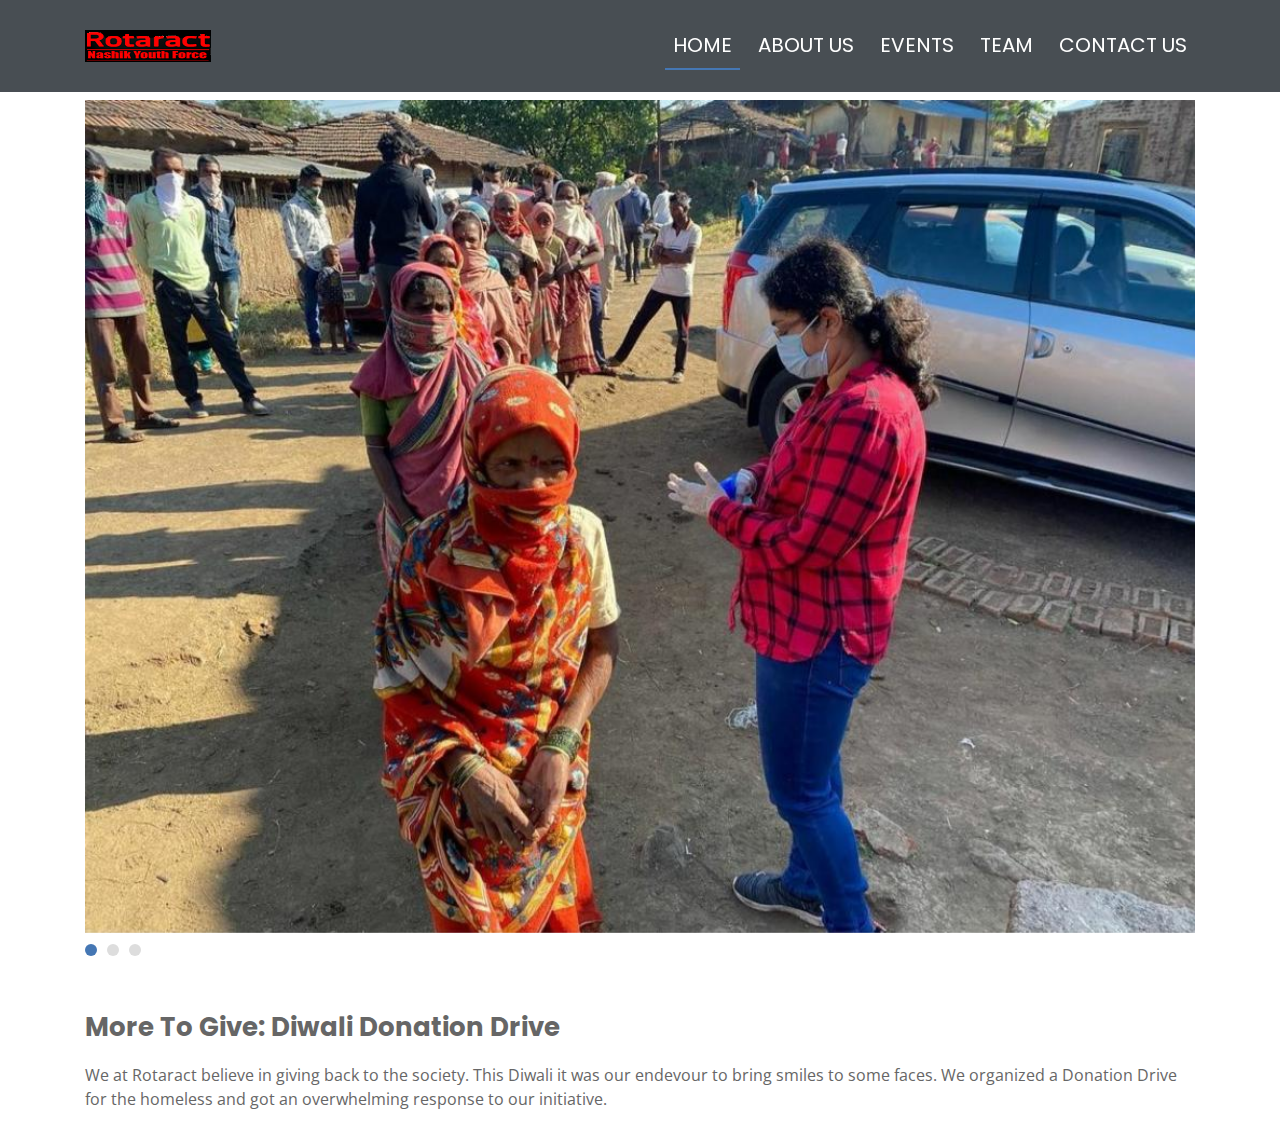
<file: pages/moretogive.html>
<!DOCTYPE html>
<html lang="en">

<head>
  <meta charset="utf-8">
  <meta content="width=device-width, initial-scale=1.0" name="viewport">

  <title>Rotaract NYF</title>
  <meta content="" name="descriptison">
  <meta content="" name="keywords">

  <!-- Favicons -->
  <link href="../assets/img/favicon.png" rel="icon">
  <link href="../assets/img/logo2.png" rel="logo2">

  <!-- Google Fonts -->
  <link href="https://fonts.googleapis.com/css?family=Open+Sans:300,300i,400,400i,700,700i|Poppins:300,400,500,700" rel="stylesheet">

  <!-- Vendor CSS Files -->
  <link href="../assets/vendor/bootstrap/css/bootstrap.min.css" rel="stylesheet">
  <link href="../assets/vendor/font-awesome/css/font-awesome.min.css" rel="stylesheet">
  <link href="../assets/vendor/boxicons/css/boxicons.min.css" rel="stylesheet">
  <link href="../assets/vendor/owl.carousel/assets/owl.carousel.min.css" rel="stylesheet">
  <link href="../assets/vendor/venobox/venobox.css" rel="stylesheet">
  <link href="../assets/vendor/aos/aos.css" rel="stylesheet">

  <!-- Template Main CSS File -->
  <link href="../assets/css/style.css" rel="stylesheet">

  <!-- =======================================================
  * Template Name: Regna - v2.1.0
  * Template URL: https://bootstrapmade.com/regna-bootstrap-onepage-template/
  * Author: BootstrapMade.com
  * License: https://bootstrapmade.com/license/
  ======================================================== -->
</head>

<body>

  <!-- ======= Header ======= -->
  <header id="header" class="header">
    <div class="container">

      <div id="logo" class="pull-left">
        <a href="../index.html"><img src="../assets/img/logo2.png" alt=""></a>
        <!-- Uncomment below if you prefer to use a text logo -->
        <!--<h1><a href="#hero">Regna</a></h1>-->
      </div>

      <nav id="nav-menu-container">
        <ul class="nav-menu">
          <li class="menu-active"><a href="../index.html">Home</a></li>
          <li><a href="../index.html">About Us</a></li>
          <li><a href="../index.html">Events</a></li>
          <li><a href="../index.html">Team</a></li>
          <li><a href="../index.html">Contact Us</a></li>
        </ul>
      </nav><!-- #nav-menu-container -->
    </div>
  </header><!-- End Header -->

  <main id="main">


    <!-- ======= Portfolio Details Section ======= -->
    <section class="portfolio-details">
      <div class="container">

        <div class="portfolio-details-container">

          <div class="owl-carousel portfolio-details-carousel" >
            <img src="../assets/img/portfolio/diwali1.jpeg" class="img-fluid" alt=""  id="diwali1">
            <img src="../assets/img/portfolio/diwali2.jpeg" class="img-fluid" alt=""  id="diwali2">
            <img src="../assets/img/portfolio/diwali3.jpeg" class="img-fluid" alt=""  id="diwali3">
          </div>


        </div>

        <div class="portfolio-description">
          <h2>More To Give: Diwali Donation Drive</h2>
          <p>
          We at Rotaract believe in giving back to the society. This Diwali it was our endevour to bring smiles to some faces. We organized a Donation Drive for the homeless and got an overwhelming response to our initiative.
        </div>
      </div>
    </section><!-- End Portfolio Details Section -->

  </main><!-- End #main -->

  <a href="#" class="back-to-top"><i class="fa fa-chevron-up"></i></a>

  <!-- Vendor JS Files -->
  <script src="../assets/vendor/jquery/jquery.min.js"></script>
  <script src="../assets/vendor/bootstrap/js/bootstrap.bundle.min.js"></script>
  <script src="../assets/vendor/jquery.easing/jquery.easing.min.js"></script>
  <script src="../assets/vendor/php-email-form/validate.js"></script>
  <script src="../assets/vendor/counterup/counterup.min.js"></script>
  <script src="../assets/vendor/waypoints/jquery.waypoints.min.js"></script>
  <script src="../assets/vendor/isotope-layout/isotope.pkgd.min.js"></script>
  <script src="../assets/vendor/superfish/superfish.min.js"></script>
  <script src="../assets/vendor/hoverIntent/hoverIntent.js"></script>
  <script src="../assets/vendor/owl.carousel/owl.carousel.min.js"></script>
  <script src="../assets/vendor/venobox/venobox.min.js"></script>
  <script src="../assets/vendor/aos/aos.js"></script>

  <!-- Template Main JS File -->
  <script src="../assets/js/main.js"></script>

</body>

</html>
</file>
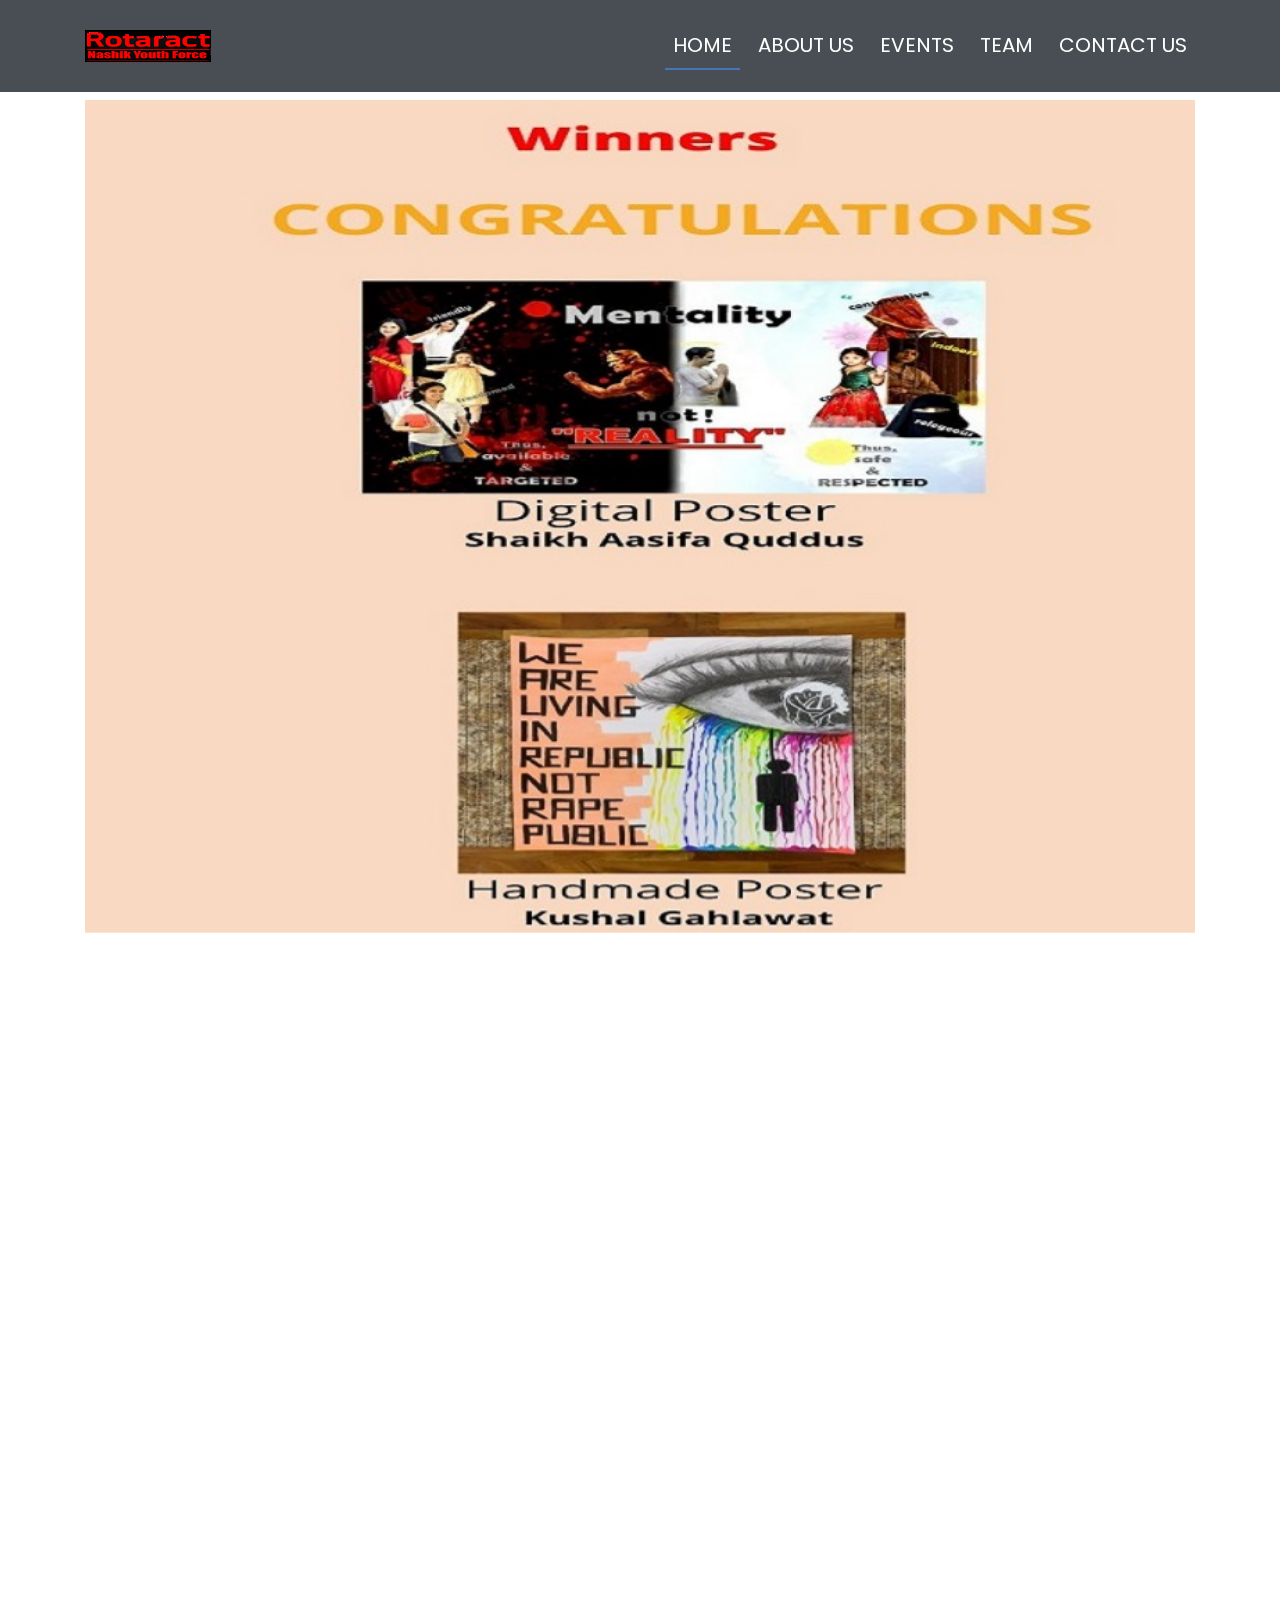
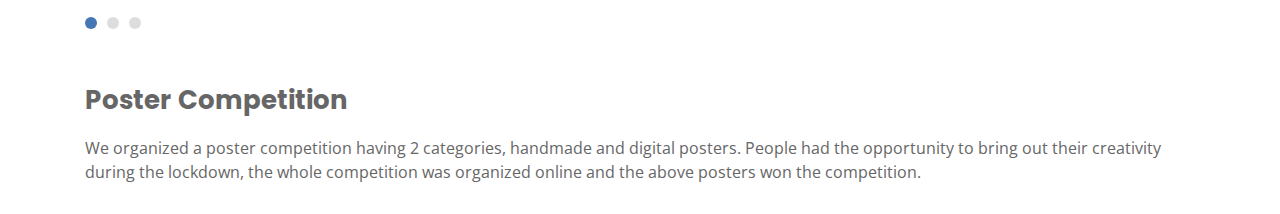
<file: pages/postercompetition.html>
<!DOCTYPE html>
<html lang="en">

<head>
  <meta charset="utf-8">
  <meta content="width=device-width, initial-scale=1.0" name="viewport">

  <title>Rotaract NYF</title>
  <meta content="" name="descriptison">
  <meta content="" name="keywords">

  <!-- Favicons -->
  <link href="../assets/img/favicon.png" rel="icon">
  <link href="../assets/img/logo2.png" rel="logo2">

  <!-- Google Fonts -->
  <link href="https://fonts.googleapis.com/css?family=Open+Sans:300,300i,400,400i,700,700i|Poppins:300,400,500,700" rel="stylesheet">

  <!-- Vendor CSS Files -->
  <link href="../assets/vendor/bootstrap/css/bootstrap.min.css" rel="stylesheet">
  <link href="../assets/vendor/font-awesome/css/font-awesome.min.css" rel="stylesheet">
  <link href="../assets/vendor/boxicons/css/boxicons.min.css" rel="stylesheet">
  <link href="../assets/vendor/owl.carousel/assets/owl.carousel.min.css" rel="stylesheet">
  <link href="../assets/vendor/venobox/venobox.css" rel="stylesheet">
  <link href="../assets/vendor/aos/aos.css" rel="stylesheet">

  <!-- Template Main CSS File -->
  <link href="../assets/css/style.css" rel="stylesheet">

  <!-- =======================================================
  * Template Name: Regna - v2.1.0
  * Template URL: https://bootstrapmade.com/regna-bootstrap-onepage-template/
  * Author: BootstrapMade.com
  * License: https://bootstrapmade.com/license/
  ======================================================== -->
</head>

<body>

  <!-- ======= Header ======= -->
  <header id="header" class="header">
    <div class="container">

      <div id="logo" class="pull-left">
        <a href="index.html"><img src="../assets/img/logo2.png" alt=""></a>
        <!-- Uncomment below if you prefer to use a text logo -->
        <!--<h1><a href="#hero">Regna</a></h1>-->
      </div>

      <nav id="nav-menu-container">
        <ul class="nav-menu">
          <li class="menu-active"><a href="../index.html">Home</a></li>
          <li><a href="../index.html">About Us</a></li>
          <li><a href="../index.html">Events</a></li>
          <li><a href="../index.html">Team</a></li>
          <li><a href="../index.html">Contact Us</a></li>
        </ul>
      </nav><!-- #nav-menu-container -->
    </div>
  </header><!-- End Header -->

  <main id="main">


    <!-- ======= Portfolio Details Section ======= -->
    <section class="portfolio-details">
      <div class="container">

        <div class="portfolio-details-container">

          <div class="owl-carousel portfolio-details-carousel" >
            <img src="../assets/img/portfolio/poster_winner1.jpeg" class="img-fluid" alt="" >
            <img src="../assets/img/portfolio/poster_winner2.jpg" class="img-fluid" alt="" >
            <img src="../assets/img/portfolio/poster_winner3.jpeg" class="img-fluid" alt="" >
          </div>


        </div>

        <div class="portfolio-description">
          <h2>Poster Competition</h2>
          <p>
            We organized a poster competition having 2 categories, handmade and digital posters. People had the opportunity to bring out their creativity during the lockdown, the whole competition was organized online and the above posters won the competition.
          </p>
        </div>
      </div>
    </section><!-- End Portfolio Details Section -->

  </main><!-- End #main -->

  <a href="#" class="back-to-top"><i class="fa fa-chevron-up"></i></a>

  <!-- Vendor JS Files -->
  <script src="../assets/vendor/jquery/jquery.min.js"></script>
  <script src="../assets/vendor/bootstrap/js/bootstrap.bundle.min.js"></script>
  <script src="../assets/vendor/jquery.easing/jquery.easing.min.js"></script>
  <script src="../assets/vendor/php-email-form/validate.js"></script>
  <script src="../assets/vendor/counterup/counterup.min.js"></script>
  <script src="../assets/vendor/waypoints/jquery.waypoints.min.js"></script>
  <script src="../assets/vendor/isotope-layout/isotope.pkgd.min.js"></script>
  <script src="../assets/vendor/superfish/superfish.min.js"></script>
  <script src="../assets/vendor/hoverIntent/hoverIntent.js"></script>
  <script src="../assets/vendor/owl.carousel/owl.carousel.min.js"></script>
  <script src="../assets/vendor/venobox/venobox.min.js"></script>
  <script src="../assets/vendor/aos/aos.js"></script>

  <!-- Template Main JS File -->
  <script src="../assets/js/main.js"></script>

</body>

</html>
</file>
<file: assets/vendor/venobox/venobox.css>
/* ------ venobox.css --------*/
.vbox-overlay *, .vbox-overlay *:before, .vbox-overlay *:after{
    -webkit-backface-visibility: hidden;
    -webkit-box-sizing:border-box;
    -moz-box-sizing:border-box;
    box-sizing:border-box;
}
.vbox-overlay * { 
    -webkit-backface-visibility: visible;
    backface-visibility: visible;
}
.vbox-overlay{
    display: -webkit-flex;
    display: flex;
    -webkit-flex-direction: column;
    flex-direction: column;
    -webkit-justify-content: center;
    justify-content: center;
    -webkit-align-items: center;
    align-items: center;
    position: fixed;
    left: 0;
    top: 0;
    bottom: 0;
    right: 0;
    z-index: 999999;
}

/* ----- navigation ----- */
.vbox-title{
    width: 100%;
    height: 40px;
    float: left;
    text-align: center;
    line-height: 28px;
    font-size: 12px;
    padding: 6px 50px;
    overflow: hidden;
    position: fixed;
    display: none;
    left: 0;
    z-index: 89;
}
.vbox-close{
    cursor: pointer;
    position: fixed;
    top: -1px;
    right: 0;
    width: 50px;
    height: 40px;
    padding: 6px;
    display: block;
    background-position:10px center;
    overflow: hidden;
    font-size: 24px;
    line-height: 1;
    text-align: center;
    z-index: 99;
}
.vbox-left{
    cursor: pointer;
    position: fixed;
    left: 0;
    height: 40px;
    overflow: hidden;
    line-height: 28px;
    font-size: 12px;
    z-index: 99;
    display: flex;
    align-items:center;
}
.vbox-num{
    display: inline-block;
    margin: 6px 0 6px 15px;
}
/* ----- Social share ----- */
.vbox-share{
    line-height: 28px;
    font-size: 12px;
    overflow: hidden;
    position: fixed;
    left: 0;
    z-index: 98;
    display: flex;
    align-items:center;
    justify-content: center;
    width: 100%;
    text-align: center;
}
.vbox-share svg{
    max-height: 28px;
    width: 28px;
    z-index: 10;
    margin-left: 12px;
    margin-top: 6px;
    margin-bottom: 6px;
    vertical-align: middle;
}


/* ----- navigation ARROWS ----- */
.vbox-next, .vbox-prev{
    position: fixed;
    top: 50%;
    margin-top: -15px;
    overflow: hidden;
    cursor: pointer;
    display: block;
    width: 45px;
    height: 45px;
    z-index: 99;
}
.vbox-next span, .vbox-prev span{
    position: relative;
    width: 20px;
    height: 20px;
    border: 2px solid transparent;
    border-top-color: #B6B6B6;
    border-right-color: #B6B6B6;
    text-indent: -100px;
    position: absolute;
    top: 8px;
    display: block;
}
.vbox-prev{
    left: 15px;
}
.vbox-next{
    right: 15px;
}
.vbox-prev span{
    left: 10px;
    -ms-transform: rotate(-135deg);
    -webkit-transform: rotate(-135deg);
    transform: rotate(-135deg);
}
.vbox-next span{
    -ms-transform: rotate(45deg);
    -webkit-transform: rotate(45deg);
    transform: rotate(45deg);
    right: 10px;
}
/* ------- inline window ------ */
.vbox-inline{
    width: 420px;
    height: 315px;
    height: 70vh;
    padding: 10px;
    background: #fff;
    margin: 0 auto;
    overflow: auto;
    text-align: left;
}
/* ------- Video & iFrames window ------ */
.venoframe{
    max-width: 100%;
    width: 100%;
    border: none;
    width: 100%;
    height: 260px;
    height: 70vh;
}
.venoframe.vbvid{
    height: 260px;
}
@media (min-width: 768px) {
    .venoframe, .vbox-inline{
        width: 90%;
        height: 360px;
        height: 70vh;
    }
    .venoframe.vbvid{
        width: 640px;
        height: 360px;
    }
}
@media (min-width: 992px) {
    .venoframe, .vbox-inline{
        max-width: 1200px;
        width: 80%;
        height: 540px;
        height: 70vh;
    }
    .venoframe.vbvid{
        width: 960px;
        height: 540px;
    }
}
/* 
Please do NOT edit this part! 
or at least read this note: http://i.imgur.com/7C0ws9e.gif
*/
.vbox-open{
    overflow: hidden;
}
.vbox-container{
    position: absolute;
    left: 0;
    right: 0;
    top: 0;
    bottom: 0;
    overflow-x: hidden;
    overflow-y: scroll;
    overflow-scrolling: touch;
    -webkit-overflow-scrolling: touch;
    z-index: 20;
    max-height: 100%;

}

.vbox-content{
    text-align: center;
    float: left;
    width: 100%;
    position: relative;
    overflow: hidden;
    padding: 20px 4%;
}
.vbox-container img{
    max-width: 100%;
    height: auto;
}
.vbox-figlio{
    box-shadow: 0 0 12px rgba(0,0,0,0.19), 0 6px 6px rgba(0,0,0,0.23);
    max-width: 100%;
    text-align: initial;
}
img.vbox-figlio{
    -webkit-user-select: none;
-khtml-user-select: none;
-moz-user-select: none;
-o-user-select: none;
user-select: none;
}
.vbox-content.swipe-left{
    margin-left: -200px !important;
}
.vbox-content.swipe-right{
    margin-left: 200px !important;
}
.vbox-animated{
    webkit-transition: margin 300ms ease-out;
    transition: margin 300ms ease-out;
}

/* ---------- preloader ----------
 * SPINKIT 
 * http://tobiasahlin.com/spinkit/
-------------------------------- */
.sk-double-bounce,.sk-rotating-plane{width:40px;height:40px;margin:40px auto}.sk-rotating-plane{background-color:#333;-webkit-animation:sk-rotatePlane 1.2s infinite ease-in-out;animation:sk-rotatePlane 1.2s infinite ease-in-out}@-webkit-keyframes sk-rotatePlane{0%{-webkit-transform:perspective(120px) rotateX(0) rotateY(0);transform:perspective(120px) rotateX(0) rotateY(0)}50%{-webkit-transform:perspective(120px) rotateX(-180.1deg) rotateY(0);transform:perspective(120px) rotateX(-180.1deg) rotateY(0)}100%{-webkit-transform:perspective(120px) rotateX(-180deg) rotateY(-179.9deg);transform:perspective(120px) rotateX(-180deg) rotateY(-179.9deg)}}@keyframes sk-rotatePlane{0%{-webkit-transform:perspective(120px) rotateX(0) rotateY(0);transform:perspective(120px) rotateX(0) rotateY(0)}50%{-webkit-transform:perspective(120px) rotateX(-180.1deg) rotateY(0);transform:perspective(120px) rotateX(-180.1deg) rotateY(0)}100%{-webkit-transform:perspective(120px) rotateX(-180deg) rotateY(-179.9deg);transform:perspective(120px) rotateX(-180deg) rotateY(-179.9deg)}}.sk-double-bounce{position:relative}.sk-double-bounce .sk-child{width:100%;height:100%;border-radius:50%;background-color:#333;opacity:.6;position:absolute;top:0;left:0;-webkit-animation:sk-doubleBounce 2s infinite ease-in-out;animation:sk-doubleBounce 2s infinite ease-in-out}.sk-chasing-dots .sk-child,.sk-spinner-pulse,.sk-three-bounce .sk-child{background-color:#333;border-radius:100%}.sk-double-bounce .sk-double-bounce2{-webkit-animation-delay:-1s;animation-delay:-1s}@-webkit-keyframes sk-doubleBounce{0%,100%{-webkit-transform:scale(0);transform:scale(0)}50%{-webkit-transform:scale(1);transform:scale(1)}}@keyframes sk-doubleBounce{0%,100%{-webkit-transform:scale(0);transform:scale(0)}50%{-webkit-transform:scale(1);transform:scale(1)}}.sk-wave{margin:40px auto;width:50px;height:40px;text-align:center;font-size:10px}.sk-wave .sk-rect{background-color:#333;height:100%;width:6px;display:inline-block;-webkit-animation:sk-waveStretchDelay 1.2s infinite ease-in-out;animation:sk-waveStretchDelay 1.2s infinite ease-in-out}.sk-wave .sk-rect1{-webkit-animation-delay:-1.2s;animation-delay:-1.2s}.sk-wave .sk-rect2{-webkit-animation-delay:-1.1s;animation-delay:-1.1s}.sk-wave .sk-rect3{-webkit-animation-delay:-1s;animation-delay:-1s}.sk-wave .sk-rect4{-webkit-animation-delay:-.9s;animation-delay:-.9s}.sk-wave .sk-rect5{-webkit-animation-delay:-.8s;animation-delay:-.8s}@-webkit-keyframes sk-waveStretchDelay{0%,100%,40%{-webkit-transform:scaleY(.4);transform:scaleY(.4)}20%{-webkit-transform:scaleY(1);transform:scaleY(1)}}@keyframes sk-waveStretchDelay{0%,100%,40%{-webkit-transform:scaleY(.4);transform:scaleY(.4)}20%{-webkit-transform:scaleY(1);transform:scaleY(1)}}.sk-wandering-cubes{margin:40px auto;width:40px;height:40px;position:relative}.sk-wandering-cubes .sk-cube{background-color:#333;width:10px;height:10px;position:absolute;top:0;left:0;-webkit-animation:sk-wanderingCube 1.8s ease-in-out -1.8s infinite both;animation:sk-wanderingCube 1.8s ease-in-out -1.8s infinite both}.sk-chasing-dots,.sk-spinner-pulse{width:40px;height:40px;margin:40px auto}.sk-wandering-cubes .sk-cube2{-webkit-animation-delay:-.9s;animation-delay:-.9s}@-webkit-keyframes sk-wanderingCube{0%{-webkit-transform:rotate(0);transform:rotate(0)}25%{-webkit-transform:translateX(30px) rotate(-90deg) scale(.5);transform:translateX(30px) rotate(-90deg) scale(.5)}50%{-webkit-transform:translateX(30px) translateY(30px) rotate(-179deg);transform:translateX(30px) translateY(30px) rotate(-179deg)}50.1%{-webkit-transform:translateX(30px) translateY(30px) rotate(-180deg);transform:translateX(30px) translateY(30px) rotate(-180deg)}75%{-webkit-transform:translateX(0) translateY(30px) rotate(-270deg) scale(.5);transform:translateX(0) translateY(30px) rotate(-270deg) scale(.5)}100%{-webkit-transform:rotate(-360deg);transform:rotate(-360deg)}}@keyframes sk-wanderingCube{0%{-webkit-transform:rotate(0);transform:rotate(0)}25%{-webkit-transform:translateX(30px) rotate(-90deg) scale(.5);transform:translateX(30px) rotate(-90deg) scale(.5)}50%{-webkit-transform:translateX(30px) translateY(30px) rotate(-179deg);transform:translateX(30px) translateY(30px) rotate(-179deg)}50.1%{-webkit-transform:translateX(30px) translateY(30px) rotate(-180deg);transform:translateX(30px) translateY(30px) rotate(-180deg)}75%{-webkit-transform:translateX(0) translateY(30px) rotate(-270deg) scale(.5);transform:translateX(0) translateY(30px) rotate(-270deg) scale(.5)}100%{-webkit-transform:rotate(-360deg);transform:rotate(-360deg)}}.sk-spinner-pulse{-webkit-animation:sk-pulseScaleOut 1s infinite ease-in-out;animation:sk-pulseScaleOut 1s infinite ease-in-out}@-webkit-keyframes sk-pulseScaleOut{0%{-webkit-transform:scale(0);transform:scale(0)}100%{-webkit-transform:scale(1);transform:scale(1);opacity:0}}@keyframes sk-pulseScaleOut{0%{-webkit-transform:scale(0);transform:scale(0)}100%{-webkit-transform:scale(1);transform:scale(1);opacity:0}}.sk-chasing-dots{position:relative;text-align:center;-webkit-animation:sk-chasingDotsRotate 2s infinite linear;animation:sk-chasingDotsRotate 2s infinite linear}.sk-chasing-dots .sk-child{width:60%;height:60%;display:inline-block;position:absolute;top:0;-webkit-animation:sk-chasingDotsBounce 2s infinite ease-in-out;animation:sk-chasingDotsBounce 2s infinite ease-in-out}.sk-chasing-dots .sk-dot2{top:auto;bottom:0;-webkit-animation-delay:-1s;animation-delay:-1s}@-webkit-keyframes sk-chasingDotsRotate{100%{-webkit-transform:rotate(360deg);transform:rotate(360deg)}}@keyframes sk-chasingDotsRotate{100%{-webkit-transform:rotate(360deg);transform:rotate(360deg)}}@-webkit-keyframes sk-chasingDotsBounce{0%,100%{-webkit-transform:scale(0);transform:scale(0)}50%{-webkit-transform:scale(1);transform:scale(1)}}@keyframes sk-chasingDotsBounce{0%,100%{-webkit-transform:scale(0);transform:scale(0)}50%{-webkit-transform:scale(1);transform:scale(1)}}.sk-three-bounce{margin:40px auto;width:80px;text-align:center}.sk-three-bounce .sk-child{width:20px;height:20px;display:inline-block;-webkit-animation:sk-three-bounce 1.4s ease-in-out 0s infinite both;animation:sk-three-bounce 1.4s ease-in-out 0s infinite both}.sk-circle .sk-child:before,.sk-fading-circle .sk-circle:before{display:block;border-radius:100%;content:'';background-color:#333}.sk-three-bounce .sk-bounce1{-webkit-animation-delay:-.32s;animation-delay:-.32s}.sk-three-bounce .sk-bounce2{-webkit-animation-delay:-.16s;animation-delay:-.16s}@-webkit-keyframes sk-three-bounce{0%,100%,80%{-webkit-transform:scale(0);transform:scale(0)}40%{-webkit-transform:scale(1);transform:scale(1)}}@keyframes sk-three-bounce{0%,100%,80%{-webkit-transform:scale(0);transform:scale(0)}40%{-webkit-transform:scale(1);transform:scale(1)}}.sk-circle{margin:40px auto;width:40px;height:40px;position:relative}.sk-circle .sk-child{width:100%;height:100%;position:absolute;left:0;top:0}.sk-circle .sk-child:before{margin:0 auto;width:15%;height:15%;-webkit-animation:sk-circleBounceDelay 1.2s infinite ease-in-out both;animation:sk-circleBounceDelay 1.2s infinite ease-in-out both}.sk-circle .sk-circle2{-webkit-transform:rotate(30deg);-ms-transform:rotate(30deg);transform:rotate(30deg)}.sk-circle .sk-circle3{-webkit-transform:rotate(60deg);-ms-transform:rotate(60deg);transform:rotate(60deg)}.sk-circle .sk-circle4{-webkit-transform:rotate(90deg);-ms-transform:rotate(90deg);transform:rotate(90deg)}.sk-circle .sk-circle5{-webkit-transform:rotate(120deg);-ms-transform:rotate(120deg);transform:rotate(120deg)}.sk-circle .sk-circle6{-webkit-transform:rotate(150deg);-ms-transform:rotate(150deg);transform:rotate(150deg)}.sk-circle .sk-circle7{-webkit-transform:rotate(180deg);-ms-transform:rotate(180deg);transform:rotate(180deg)}.sk-circle .sk-circle8{-webkit-transform:rotate(210deg);-ms-transform:rotate(210deg);transform:rotate(210deg)}.sk-circle .sk-circle9{-webkit-transform:rotate(240deg);-ms-transform:rotate(240deg);transform:rotate(240deg)}.sk-circle .sk-circle10{-webkit-transform:rotate(270deg);-ms-transform:rotate(270deg);transform:rotate(270deg)}.sk-circle .sk-circle11{-webkit-transform:rotate(300deg);-ms-transform:rotate(300deg);transform:rotate(300deg)}.sk-circle .sk-circle12{-webkit-transform:rotate(330deg);-ms-transform:rotate(330deg);transform:rotate(330deg)}.sk-circle .sk-circle2:before{-webkit-animation-delay:-1.1s;animation-delay:-1.1s}.sk-circle .sk-circle3:before{-webkit-animation-delay:-1s;animation-delay:-1s}.sk-circle .sk-circle4:before{-webkit-animation-delay:-.9s;animation-delay:-.9s}.sk-circle .sk-circle5:before{-webkit-animation-delay:-.8s;animation-delay:-.8s}.sk-circle .sk-circle6:before{-webkit-animation-delay:-.7s;animation-delay:-.7s}.sk-circle .sk-circle7:before{-webkit-animation-delay:-.6s;animation-delay:-.6s}.sk-circle .sk-circle8:before{-webkit-animation-delay:-.5s;animation-delay:-.5s}.sk-circle .sk-circle9:before{-webkit-animation-delay:-.4s;animation-delay:-.4s}.sk-circle .sk-circle10:before{-webkit-animation-delay:-.3s;animation-delay:-.3s}.sk-circle .sk-circle11:before{-webkit-animation-delay:-.2s;animation-delay:-.2s}.sk-circle .sk-circle12:before{-webkit-animation-delay:-.1s;animation-delay:-.1s}@-webkit-keyframes sk-circleBounceDelay{0%,100%,80%{-webkit-transform:scale(0);transform:scale(0)}40%{-webkit-transform:scale(1);transform:scale(1)}}@keyframes sk-circleBounceDelay{0%,100%,80%{-webkit-transform:scale(0);transform:scale(0)}40%{-webkit-transform:scale(1);transform:scale(1)}}.sk-cube-grid{width:40px;height:40px;margin:40px auto}.sk-cube-grid .sk-cube{width:33.33%;height:33.33%;background-color:#333;float:left;-webkit-animation:sk-cubeGridScaleDelay 1.3s infinite ease-in-out;animation:sk-cubeGridScaleDelay 1.3s infinite ease-in-out}.sk-cube-grid .sk-cube1{-webkit-animation-delay:.2s;animation-delay:.2s}.sk-cube-grid .sk-cube2{-webkit-animation-delay:.3s;animation-delay:.3s}.sk-cube-grid .sk-cube3{-webkit-animation-delay:.4s;animation-delay:.4s}.sk-cube-grid .sk-cube4{-webkit-animation-delay:.1s;animation-delay:.1s}.sk-cube-grid .sk-cube5{-webkit-animation-delay:.2s;animation-delay:.2s}.sk-cube-grid .sk-cube6{-webkit-animation-delay:.3s;animation-delay:.3s}.sk-cube-grid .sk-cube7{-webkit-animation-delay:0ms;animation-delay:0ms}.sk-cube-grid .sk-cube8{-webkit-animation-delay:.1s;animation-delay:.1s}.sk-cube-grid .sk-cube9{-webkit-animation-delay:.2s;animation-delay:.2s}@-webkit-keyframes sk-cubeGridScaleDelay{0%,100%,70%{-webkit-transform:scale3D(1,1,1);transform:scale3D(1,1,1)}35%{-webkit-transform:scale3D(0,0,1);transform:scale3D(0,0,1)}}@keyframes sk-cubeGridScaleDelay{0%,100%,70%{-webkit-transform:scale3D(1,1,1);transform:scale3D(1,1,1)}35%{-webkit-transform:scale3D(0,0,1);transform:scale3D(0,0,1)}}.sk-fading-circle{margin:40px auto;width:40px;height:40px;position:relative}.sk-fading-circle .sk-circle{width:100%;height:100%;position:absolute;left:0;top:0}.sk-fading-circle .sk-circle:before{margin:0 auto;width:15%;height:15%;-webkit-animation:sk-circleFadeDelay 1.2s infinite ease-in-out both;animation:sk-circleFadeDelay 1.2s infinite ease-in-out both}.sk-fading-circle .sk-circle2{-webkit-transform:rotate(30deg);-ms-transform:rotate(30deg);transform:rotate(30deg)}.sk-fading-circle .sk-circle3{-webkit-transform:rotate(60deg);-ms-transform:rotate(60deg);transform:rotate(60deg)}.sk-fading-circle .sk-circle4{-webkit-transform:rotate(90deg);-ms-transform:rotate(90deg);transform:rotate(90deg)}.sk-fading-circle .sk-circle5{-webkit-transform:rotate(120deg);-ms-transform:rotate(120deg);transform:rotate(120deg)}.sk-fading-circle .sk-circle6{-webkit-transform:rotate(150deg);-ms-transform:rotate(150deg);transform:rotate(150deg)}.sk-fading-circle .sk-circle7{-webkit-transform:rotate(180deg);-ms-transform:rotate(180deg);transform:rotate(180deg)}.sk-fading-circle .sk-circle8{-webkit-transform:rotate(210deg);-ms-transform:rotate(210deg);transform:rotate(210deg)}.sk-fading-circle .sk-circle9{-webkit-transform:rotate(240deg);-ms-transform:rotate(240deg);transform:rotate(240deg)}.sk-fading-circle .sk-circle10{-webkit-transform:rotate(270deg);-ms-transform:rotate(270deg);transform:rotate(270deg)}.sk-fading-circle .sk-circle11{-webkit-transform:rotate(300deg);-ms-transform:rotate(300deg);transform:rotate(300deg)}.sk-fading-circle .sk-circle12{-webkit-transform:rotate(330deg);-ms-transform:rotate(330deg);transform:rotate(330deg)}.sk-fading-circle .sk-circle2:before{-webkit-animation-delay:-1.1s;animation-delay:-1.1s}.sk-fading-circle .sk-circle3:before{-webkit-animation-delay:-1s;animation-delay:-1s}.sk-fading-circle .sk-circle4:before{-webkit-animation-delay:-.9s;animation-delay:-.9s}.sk-fading-circle .sk-circle5:before{-webkit-animation-delay:-.8s;animation-delay:-.8s}.sk-fading-circle .sk-circle6:before{-webkit-animation-delay:-.7s;animation-delay:-.7s}.sk-fading-circle .sk-circle7:before{-webkit-animation-delay:-.6s;animation-delay:-.6s}.sk-fading-circle .sk-circle8:before{-webkit-animation-delay:-.5s;animation-delay:-.5s}.sk-fading-circle .sk-circle9:before{-webkit-animation-delay:-.4s;animation-delay:-.4s}.sk-fading-circle .sk-circle10:before{-webkit-animation-delay:-.3s;animation-delay:-.3s}.sk-fading-circle .sk-circle11:before{-webkit-animation-delay:-.2s;animation-delay:-.2s}.sk-fading-circle .sk-circle12:before{-webkit-animation-delay:-.1s;animation-delay:-.1s}@-webkit-keyframes sk-circleFadeDelay{0%,100%,39%{opacity:0}40%{opacity:1}}@keyframes sk-circleFadeDelay{0%,100%,39%{opacity:0}40%{opacity:1}}.sk-folding-cube{margin:40px auto;width:40px;height:40px;position:relative;-webkit-transform:rotateZ(45deg);transform:rotateZ(45deg)}.sk-folding-cube .sk-cube{float:left;width:50%;height:50%;position:relative;-webkit-transform:scale(1.1);-ms-transform:scale(1.1);transform:scale(1.1)}.sk-folding-cube .sk-cube:before{content:'';position:absolute;top:0;left:0;width:100%;height:100%;background-color:#333;-webkit-animation:sk-foldCubeAngle 2.4s infinite linear both;animation:sk-foldCubeAngle 2.4s infinite linear both;-webkit-transform-origin:100% 100%;-ms-transform-origin:100% 100%;transform-origin:100% 100%}.sk-folding-cube .sk-cube2{-webkit-transform:scale(1.1) rotateZ(90deg);transform:scale(1.1) rotateZ(90deg)}.sk-folding-cube .sk-cube3{-webkit-transform:scale(1.1) rotateZ(180deg);transform:scale(1.1) rotateZ(180deg)}.sk-folding-cube .sk-cube4{-webkit-transform:scale(1.1) rotateZ(270deg);transform:scale(1.1) rotateZ(270deg)}.sk-folding-cube .sk-cube2:before{-webkit-animation-delay:.3s;animation-delay:.3s}.sk-folding-cube .sk-cube3:before{-webkit-animation-delay:.6s;animation-delay:.6s}.sk-folding-cube .sk-cube4:before{-webkit-animation-delay:.9s;animation-delay:.9s}@-webkit-keyframes sk-foldCubeAngle{0%,10%{-webkit-transform:perspective(140px) rotateX(-180deg);transform:perspective(140px) rotateX(-180deg);opacity:0}25%,75%{-webkit-transform:perspective(140px) rotateX(0);transform:perspective(140px) rotateX(0);opacity:1}100%,90%{-webkit-transform:perspective(140px) rotateY(180deg);transform:perspective(140px) rotateY(180deg);opacity:0}}@keyframes sk-foldCubeAngle{0%,10%{-webkit-transform:perspective(140px) rotateX(-180deg);transform:perspective(140px) rotateX(-180deg);opacity:0}25%,75%{-webkit-transform:perspective(140px) rotateX(0);transform:perspective(140px) rotateX(0);opacity:1}100%,90%{-webkit-transform:perspective(140px) rotateY(180deg);transform:perspective(140px) rotateY(180deg);opacity:0}}
</file>
<file: assets/css/style.css>
/**
* Template Name: Regna - v2.1.0
* Template URL: https://bootstrapmade.com/regna-bootstrap-onepage-template/
* Author: BootstrapMade.com
* License: https://bootstrapmade.com/license/
*/

/*--------------------------------------------------------------
# General
--------------------------------------------------------------*/
body {
  background: #fff;
  color: #666666;
  font-family: "Open Sans", sans-serif;
}

a {
  color: #4577b4;
}

a:hover, a:active, a:focus {
  color: #2dca98;
  outline: none;
  text-decoration: none;
}

p {
  padding: 0;
  margin: 0 0 30px 0;
}

h1, h2, h3, h4, h5, h6 {
  font-family: "Poppins", sans-serif;
  font-weight: 400;
  margin: 0 0 20px 0;
  padding: 0;
}

/* Prelaoder */
#preloader {
  position: fixed;
  left: 0;
  top: 0;
  z-index: 999;
  width: 100%;
  height: 100%;
  overflow: visible;
  background: #fff url("../img/preloader.svg") no-repeat center center;
}

/* Back to top button */
.back-to-top {
  position: fixed;
  display: none;
  background: rgba(0, 0, 0, 0.2);
  color: #fff;
  padding: 6px 12px 9px 12px;
  font-size: 16px;
  border-radius: 2px;
  right: 15px;
  bottom: 15px;
  transition: background 0.5s;
}

@media (max-width: 768px) {
  .back-to-top {
    bottom: 15px;
  }
}

.back-to-top:focus {
  background: rgba(0, 0, 0, 0.2);
  color: #fff;
  outline: none;
}

.back-to-top:hover {
  background: #4577b4;
  color: #fff;
}

/*--------------------------------------------------------------
# Disable AOS delay on mobile
--------------------------------------------------------------*/
@media screen and (max-width: 768px) {
  [data-aos-delay] {
    transition-delay: 0 !important;
  }
}

/*--------------------------------------------------------------
# Header
--------------------------------------------------------------*/
#header {
  padding: 30px 0;
  height: 92px;
  position: fixed;
  left: 0;
  top: 0;
  right: 0;
  transition: all 0.5s;
  z-index: 997;
  background: rgba(52, 59, 64, 0.9);
}

#header #logo {
  float: left;
}

#header #logo h1 {
  font-size: 36px;
  margin: 0;
  padding: 6px 0;
  line-height: 1;
  font-family: "Poppins", sans-serif;
  font-weight: 700;
  letter-spacing: 3px;
  text-transform: uppercase;
}

#header #logo h1 a, #header #logo h1 a:hover {
  color: #fff;
}

#header #logo img {
  padding: 0;
  margin: 0;
}

@media (max-width: 768px) {
  #header #logo h1 {
    font-size: 26px;
  }
  #header #logo img {
    max-height: 40px;
  }
}

#header.header-transparent {
  background: transparent;
}

#header.header-fixed {
  background: rgba(0, 0, 0, 0.6);
  padding: 20px 0;
  height: 72px;
  transition: all 0.5s;
}



/*--------------------------------------------------------------
# Hero Section
--------------------------------------------------------------*/
#hero {
  width: 100%;
  height: 100vh;
  background: url(../img/rotaract_logo.jpg) top center;
  background-size: cover;
  position: relative;
}




@media (max-width:812px)
{
  #hero {
    background-image: url('../img/rotaract_logo_edit.jpg');
    background-repeat: no-repeat;
  }
}



@media (min-width: 1024px) {
  #hero {
    background-attachment: fixed;
  }
}

#logo1 {
  display: block;
  max-width:336px;
  max-height:226px;
  width: auto;
  height: auto;
}

.center {
  display: block;
  margin-left: auto;
  margin-right: auto;
  width: 50%;
}

#hero:before {
  content: "";
  background: rgba(0, 0, 0, 0);
  position: absolute;
  bottom: 0;
  top: 0;
  left: 0;
  right: 0;
}

#hero .hero-container {
  position: absolute;
  bottom: 0;
  top: 0;
  left: 0;
  right: 0;
  display: flex;
  justify-content: center;
  align-items: center;
  flex-direction: column;
  text-align: center;
}

#hero h1 {
  margin: 30px 0 10px 0;
  font-size: 48px;
  font-weight: 700;
  line-height: 56px;
  text-transform: uppercase;
  color: #fff;
}

@media (max-width: 768px) {
  #hero h1 {
    font-size: 28px;
    line-height: 36px;
  }
}

#hero h2 {
  color: #eee;
  margin-bottom: 50px;
  font-size: 24px;
}

@media (max-width: 768px) {
  #hero h2 {
    font-size: 18px;
    line-height: 24px;
    margin-bottom: 30px;
  }
}

#hero .btn-get-started {
  font-family: "Poppins", sans-serif;
  text-transform: uppercase;
  font-weight: 500;
  font-size: 16px;
  letter-spacing: 1px;
  display: inline-block;
  padding: 8px 28px;
  border-radius: 50px;
  transition: 0.5s;
  margin: 10px;
  border: 2px solid #fff;
  color: #fff;
}

#hero .btn-get-started:hover {
  background: #4577b4;
  border: 2px solid #4577b4;
}

/*--------------------------------------------------------------
# Navigation Menu
--------------------------------------------------------------*/
/* Nav Menu Essentials */
.nav-menu, .nav-menu * {
  margin: 0;
  padding: 0;
  list-style: none;
}

.nav-menu ul {
  position: absolute;
  display: none;
  top: 100%;
  left: 0;
  z-index: 99;
}

.nav-menu li {
  position: relative;
  white-space: nowrap;
}

.nav-menu > li {
  float: left;
}

.nav-menu li:hover > ul,
.nav-menu li.sfHover > ul {
  display: block;
}

.nav-menu ul ul {
  top: 0;
  left: 100%;
}

.nav-menu ul li {
  min-width: 180px;
}

/* Nav Menu Arrows */
.sf-arrows .sf-with-ul {
  padding-right: 30px;
}

.sf-arrows .sf-with-ul:after {
  content: "\f107";
  position: absolute;
  right: 15px;
  font-family: FontAwesome;
  font-style: normal;
  font-weight: normal;
}

.sf-arrows ul .sf-with-ul:after {
  content: "\f105";
}

/* Nav Meu Container */
#nav-menu-container {
  float: right;
  margin: 0;
}

@media (max-width: 768px) {
  #nav-menu-container {
    display: none;
  }
}

/* Nav Meu Styling */
.nav-menu a {
  padding: 0 8px 10px 8px;
  text-decoration: none;
  display: inline-block;
  color: #fff;
  font-family: "Poppins", sans-serif;
  font-weight: 400;
  text-transform: uppercase;
  font-size: 20px;
  outline: none;
}

.nav-menu > li {
  margin-left: 10px;
}

.nav-menu > li > a:before {
  content: "";
  position: absolute;
  width: 100%;
  height: 2px;
  bottom: 0;
  left: 0;
  background-color: #4577b4;
  visibility: hidden;
  transform: scaleX(0);
  transition: all 0.3s ease-in-out 0s;
}

.nav-menu a:hover:before, .nav-menu li:hover > a:before, .nav-menu .menu-active > a:before {
  visibility: visible;
  transform: scaleX(1);
}

.nav-menu ul {
  margin: 4px 0 0 0;
  border: 1px solid #e7e7e7;
}

.nav-menu ul li {
  background: #fff;
}

.nav-menu ul li:first-child {
  border-top: 0;
}

.nav-menu ul li a {
  padding: 10px;
  color: #333;
  transition: 0.3s;
  display: block;
  font-size: 13px;
  text-transform: none;
}

.nav-menu ul li a:hover {
  background: #4577b4;
  color: #fff;
}

.nav-menu ul ul {
  margin: 0;
}

/* Mobile Nav Toggle */
#mobile-nav-toggle {
  position: fixed;
  right: 0;
  top: 0;
  z-index: 999;
  margin: 20px 20px 0 0;
  border: 0;
  background: none;
  font-size: 24px;
  display: none;
  transition: all 0.4s;
  outline: none;
  cursor: pointer;
}

#mobile-nav-toggle i {
  color: #fff;
}

@media (max-width: 768px) {
  #mobile-nav-toggle {
    display: inline;
  }
}

/* Mobile Nav Styling */
#mobile-nav {
  position: fixed;
  top: 0;
  padding-top: 18px;
  bottom: 0;
  z-index: 998;
  background: rgba(52, 59, 64, 0.9);
  left: -260px;
  width: 260px;
  overflow-y: auto;
  transition: 0.4s;
}

#mobile-nav ul {
  padding: 0;
  margin: 0;
  list-style: none;
}

#mobile-nav ul li {
  position: relative;
}

#mobile-nav ul li a {
  color: #fff;
  font-size: 16px;
  overflow: hidden;
  padding: 10px 22px 10px 15px;
  position: relative;
  text-decoration: none;
  width: 100%;
  display: block;
  outline: none;
}

#mobile-nav ul li a:hover {
  color: #fff;
}

#mobile-nav ul li li {
  padding-left: 30px;
}

#mobile-nav ul .menu-has-children i {
  position: absolute;
  right: 0;
  z-index: 99;
  padding: 15px;
  cursor: pointer;
  color: #fff;
}

#mobile-nav ul .menu-has-children i.fa-chevron-up {
  color: #4577b4;
}

#mobile-nav ul .menu-item-active {
  color: #4577b4;
}

#mobile-body-overly {
  width: 100%;
  height: 100%;
  z-index: 997;
  top: 0;
  left: 0;
  position: fixed;
  background: rgba(52, 59, 64, 0.9);
  display: none;
}

/* Mobile Nav body classes */
body.mobile-nav-active {
  overflow: hidden;
}

body.mobile-nav-active #mobile-nav {
  left: 0;
}

body.mobile-nav-active #mobile-nav-toggle {
  color: #fff;
}

/*--------------------------------------------------------------
# Sections
--------------------------------------------------------------*/
section {
  overflow: hidden;
}

/* Sections Header
--------------------------------*/
.section-header .section-title {
  font-size: 32px;
  color: #4577b4;
  text-transform: uppercase;
  text-align: center;
  font-weight: 700;
  margin-bottom: 5px;
}

.section-header .section-description {
  text-align: center;
  padding-bottom: 40px;
  color: #999;
}

/*--------------------------------------------------------------
# Breadcrumbs
--------------------------------------------------------------*/
.breadcrumbs {
  padding: 20px 0;
  background-color: whitesmoke;
  min-height: 40px;
  margin-top: 92px;
}

.breadcrumbs h2 {
  font-size: 24px;
  font-weight: 300;
  margin: 0;
}

@media (max-width: 992px) {
  .breadcrumbs h2 {
    margin: 0 0 10px 0;
  }
}

.breadcrumbs ol {
  display: flex;
  flex-wrap: wrap;
  list-style: none;
  padding: 0;
  margin: 0;
  font-size: 14px;
}

.breadcrumbs ol li + li {
  padding-left: 10px;
}

.breadcrumbs ol li + li::before {
  display: inline-block;
  padding-right: 10px;
  color: #6c757d;
  content: "/";
}

@media (max-width: 768px) {
  .breadcrumbs .d-flex {
    display: block !important;
  }
  .breadcrumbs ol {
    display: block;
  }
  .breadcrumbs ol li {
    display: inline-block;
  }
}

/* About Us Section
--------------------------------*/
#about {
  background: #fff;
  padding: 80px 0;
}

#about .about-container .background {
  min-height: 300px;
  background: url(../img/about-img.jpg) center top no-repeat;
  margin-bottom: 10px;
}

#about .about-container .content {
  background: #fff;
}

#about .about-container .title {
  color: #333;
  font-weight: 700;
  font-size: 32px;
}

@media (max-width: 768px) {
  #about .about-container .title {
    padding-top: 15px;
  }
}

#about .about-container p {
  line-height: 26px;
}

#about .about-container p:last-child {
  margin-bottom: 0;
}

#about .about-container .icon-box {
  background: #fff;
  background-size: cover;
  padding: 0 0 30px 0;
}

#about .about-container .icon-box .icon {
  float: left;
  background: #fff;
  width: 64px;
  height: 64px;
  display: flex;
  justify-content: center;
  align-items: center;
  flex-direction: column;
  text-align: center;
  border-radius: 50%;
  border: 2px solid #4577b4;
}

#about .about-container .icon-box .icon i {
  color: #4577b4;
  font-size: 24px;
}

#about .about-container .icon-box .title {
  margin-left: 80px;
  font-weight: 500;
  margin-bottom: 5px;
  font-size: 18px;
  text-transform: uppercase;
}

#about .about-container .icon-box .title a {
  color: #4577b4;
}

#about .about-container .icon-box .description {
  margin-left: 80px;
  line-height: 24px;
  font-size: 14px;
}

/* Facts Section
--------------------------------*/
#facts {
  background: #f7f7f7;
  padding: 80px 0 60px 0;
}

#facts .counters span {
  font-size: 48px;
  display: block;
  color: #4577b4;
}

#facts .counters p {
  padding: 0;
  margin: 0 0 20px 0;
  font-family: "Poppins", sans-serif;
  font-size: 14px;
}

/* Services Section
--------------------------------*/
#services {
  background: #fff;
  background-size: cover;
  padding: 80px 0 60px 0;
}

#services .box {
  padding: 50px 20px;
  margin-bottom: 50px;
  text-align: center;
  border: 1px solid #e6e6e6;
  height: 200px;
  position: relative;
  background: #fafafa;
}

#services .icon {
  position: absolute;
  top: -36px;
  left: calc(50% - 36px);
  transition: 0.2s;
  border-radius: 50%;
  border: 6px solid #fff;
  display: flex;
  justify-content: center;
  align-items: center;
  flex-direction: column;
  text-align: center;
  width: 72px;
  height: 72px;
  background: #4577b4;
}

#services .icon a {
  display: inline-block;
}

#services .icon i {
  color: #fff;
  font-size: 24px;
}

#services .box:hover .icon {
  background: #fff;
  border: 2px solid #4577b4;
}

#services .box:hover .icon i {
  color: #4577b4;
}

#services .box:hover .icon a {
  color: #4577b4;
}

#services .title {
  font-weight: 700;
  font-size: 18px;
  margin-bottom: 15px;
  text-transform: uppercase;
}

#services .title a {
  color: #4577b4;
}

#services .description {
  font-size: 14px;
  line-height: 24px;
}

/* Call To Action Section
--------------------------------*/
#call-to-action {
  background: linear-gradient(rgba(0, 0, 0, 0.6), rgba(0, 0, 0, 0.6)), url(../img/call-to-action-bg.jpg) fixed center center;
  background-size: cover;
  padding: 80px 0;
}

@media (max-width: 1024px) {
  #call-to-action {
    background-attachment: scroll;
  }
}

#call-to-action .cta-title {
  color: #fff;
  font-size: 28px;
  font-weight: 700;
}

#call-to-action .cta-text {
  color: #4577b4;
}

@media (min-width: 769px) {
  #call-to-action .cta-btn-container {
    display: flex;
    align-items: center;
    justify-content: flex-end;
  }
}

#call-to-action .cta-btn {
  font-family: "Poppins", sans-serif;
  text-transform: uppercase;
  font-weight: 500;
  font-size: 16px;
  letter-spacing: 1px;
  display: inline-block;
  padding: 8px 30px;
  border-radius: 50px;
  transition: 0.5s;
  margin: 10px;
  border: 2px solid #fff;
  color: #4577b4;
}

#call-to-action .cta-btn:hover {
  background: #4577b4;
  border: 2px solid #4577b4;
}

/* Portfolio Section
--------------------------------*/
#portfolio {
  background: #f7f7f7;
  padding: 80px 0;
}

#portfolio #portfolio-flters {
  padding: 0;
  margin: 0 auto 25px auto;
  list-style: none;
  text-align: center;
  border-radius: 50px;
}

#portfolio #portfolio-flters li {
  cursor: pointer;
  display: inline-block;
  padding: 12px 18px 14px 18px;
  font-size: 14px;
  font-weight: 500;
  line-height: 1;
  color: #666666;
  margin: 0 5px 10px 5px;
  transition: all ease-in-out 0.3s;
  background: white;
  border-radius: 4px;
}

#portfolio #portfolio-flters li:hover, #portfolio #portfolio-flters li.filter-active {
  color: #fff;
  background: #4577b4;
}

#portfolio #portfolio-flters li:last-child {
  margin-right: 0;
}

#portfolio .portfolio-item {
  margin-bottom: 30px;
  overflow: hidden;
}

#portfolio .portfolio-item img {
  position: relative;
  top: 0;
  transition: all 0.6s cubic-bezier(0.645, 0.045, 0.355, 1);
}

#portfolio .portfolio-item .portfolio-info {
  opacity: 0;
  position: absolute;
  left: 15px;
  right: 15px;
  bottom: -50px;
  z-index: 3;
  transition: all ease-in-out 0.3s;
  background: #4577b4;
  padding: 15px 20px;
}

#portfolio .portfolio-item .portfolio-info h4 {
  font-size: 18px;
  color: #fff;
  font-weight: 600;
}

#portfolio .portfolio-item .portfolio-info p {
  color: #fff;
  font-size: 14px;
  margin-bottom: 0;
}

#portfolio .portfolio-item .portfolio-info .preview-link, #portfolio .portfolio-item .portfolio-info .details-link {
  position: absolute;
  right: 50px;
  font-size: 24px;
  top: calc(50% - 18px);
  color: white;
  transition: ease-in-out 0.3s;
}

#portfolio .portfolio-item .portfolio-info .preview-link:hover, #portfolio .portfolio-item .portfolio-info .details-link:hover {
  color: #a4ebd4;
}

#portfolio .portfolio-item .portfolio-info .details-link {
  right: 15px;
}

#portfolio .portfolio-item:hover img {
  top: -30px;
}

#portfolio .portfolio-item:hover .portfolio-info {
  opacity: 1;
  bottom: 0;
}

/*--------------------------------------------------------------
# Portfolio Details
--------------------------------------------------------------*/

@media (max-width:767px)
{

  .portfolio-details .portfolio-details-carousel {
    object-fit: cover;
  }

}


.portfolio-details {
  padding-top: 30px;

}

.portfolio-details .portfolio-details-container {
  position: relative;
  margin-top: 70px;

}

.portfolio-details .portfolio-details-carousel {

  position: relative;
  z-index: 1;

}

.portfolio-details .portfolio-details-carousel .owl-nav, .portfolio-details .portfolio-details-carousel .owl-dots {
  margin-top: 5px;
  text-align: left;

}

.portfolio-details .portfolio-details-carousel .owl-dot {
  display: inline-block;
  margin: 0 10px 0 0;
  width: 12px;
  height: 12px;
  border-radius: 50%;
  background-color: #ddd !important;
}

.portfolio-details .portfolio-details-carousel .owl-dot.active {
  background-color: #4577b4 !important;
}

.portfolio-details .portfolio-info {
  padding: 30px;
  position: absolute;
  right: 0;
  bottom: -70px;
  background: #fff;
  box-shadow: 0px 2px 15px rgba(0, 0, 0, 0.1);
  z-index: 2;
}

.portfolio-details .portfolio-info h3 {
  font-size: 22px;
  font-weight: 700;
  margin-bottom: 20px;
  padding-bottom: 20px;
  border-bottom: 1px solid #eee;
}

.portfolio-details .portfolio-info ul {
  list-style: none;
  padding: 0;
  font-size: 15px;
}

.portfolio-details .portfolio-info ul li + li {
  margin-top: 10px;
}

.portfolio-details .portfolio-description {
  padding-top: 50px;
}

.portfolio-details .portfolio-description h2 {
  width: 50%;
  font-size: 26px;
  font-weight: 700;
  margin-bottom: 20px;
}

.portfolio-details .portfolio-description p {
  padding: 0 0 0 0;
}

@media (max-width: 768px) {
  .portfolio-details .portfolio-description h2 {
    width: 100%;
  }
  .portfolio-details .portfolio-info {
    position: static;
    margin-top: 30px;
  }
}

/* Team Section
--------------------------------*/
#team {
  background: #fff;
  padding: 80px 0 60px 0;
}

#team .member {
  text-align: center;
  margin-bottom: 20px;
}

#team .member .pic {
  margin-bottom: 15px;
  overflow: hidden;
  height: 260px;
}

#team .member .pic img {
  max-width: 100%;
}

#team .member h4 {
  font-weight: 700;
  margin-bottom: 2px;
  font-size: 18px;
}

#team .member span {
  font-style: italic;
  display: block;
  font-size: 13px;
}

#team .member .social {
  margin-top: 15px;
}

#team .member .social a {
  color: #b3b3b3;
}

#team .member .social a:hover {
  color: #4577b4;
}

#team .member .social i {
  font-size: 18px;
  margin: 0 2px;
}

/* Contact Section
--------------------------------*/
#contact {
  background: #f7f7f7;
  padding: 80px 0 40px 0;
}

#contact #google-map {
  height: 300px;
  margin-bottom: 20px;
}

#contact .info {
  color: #333333;
}

#contact .info i {
  font-size: 32px;
  color: #4577b4;
  float: left;
}

#contact .info p {
  padding: 0 0 10px 50px;
  margin-bottom: 20px;
  line-height: 32px;
  font-size: 14px;
}

#mailid
{
  font-size:14px;
}



#contact .info .email p {
  padding-top: 5px;
}

#contact .social-links {
  padding-bottom: 20px;
}

#contact .social-links a {
  font-size: 18px;
  display: inline-block;
  background: #333;
  color: #fff;
  line-height: 1;
  padding: 8px 0;
  border-radius: 50%;
  text-align: center;
  width: 36px;
  height: 36px;
  transition: 0.3s;
}

#contact .social-links a:hover {
  background: #4577b4;
  color: #fff;
}

#contact .php-email-form .validate {
  display: none;
  color: red;
  margin: 0 0 15px 0;
  font-weight: 400;
  font-size: 13px;
}

#contact .php-email-form .error-message {
  display: none;
  color: #fff;
  background: #ed3c0d;
  text-align: left;
  padding: 15px;
  font-weight: 600;
}

#contact .php-email-form .error-message br + br {
  margin-top: 25px;
}

#contact .php-email-form .sent-message {
  display: none;
  color: #fff;
  background: #18d26e;
  text-align: center;
  padding: 15px;
  font-weight: 600;
}

#contact .php-email-form .loading {
  display: none;
  background: #fff;
  text-align: center;
  padding: 15px;
}

#contact .php-email-form .loading:before {
  content: "";
  display: inline-block;
  border-radius: 50%;
  width: 24px;
  height: 24px;
  margin: 0 10px -6px 0;
  border: 3px solid #18d26e;
  border-top-color: #eee;
  -webkit-animation: animate-loading 1s linear infinite;
  animation: animate-loading 1s linear infinite;
}

#contact .php-email-form input, #contact .php-email-form textarea {
  border-radius: 0;
  box-shadow: none;
  font-size: 14px;
}

#contact .php-email-form input::focus, #contact .php-email-form textarea::focus {
  background-color: #4577b4;
}

#contact .php-email-form button[type="submit"] {
  background: #4577b4;
  border: 0;
  padding: 10px 24px;
  color: #fff;
  transition: 0.4s;
}

#contact .php-email-form button[type="submit"]:hover {
  background: #51d8ad;
}

@-webkit-keyframes animate-loading {
  0% {
    transform: rotate(0deg);
  }
  100% {
    transform: rotate(360deg);
  }
}

@keyframes animate-loading {
  0% {
    transform: rotate(0deg);
  }
  100% {
    transform: rotate(360deg);
  }
}

/*--------------------------------------------------------------
# Footer
--------------------------------------------------------------*/
#footer {
  background: #343b40;
  padding: 30px 0;
  color: #fff;
  font-size: 14px;
}

#footer .copyright {
  text-align: center;
}

#footer .credits {
  padding-top: 10px;
  text-align: center;
  font-size: 13px;
  color: #ccc;
}

/* patil */

 @media (min-width: 992px) {
    .col-lg-1,.col-lg-2,.col-lg-3,.col-lg-4,.col-lg-5,.col-lg-6,
    .col-lg-7,.col-lg-8,.col-lg-9,.col-lg-10,.col-lg-11,.col-lg-12{
        float: left;

    }
    .col-lg-1 {
        width:8.33%;
    }
    .col-lg-2 {
        width:16.66%;
    }

    .col-lg-3 {
        width:25%;
    }
    .col-lg-4 {
        width:33.33%;
    }
    .col-lg-5 {
        width:41.66%;
    }
    .col-lg-6 {
        width:50%;
    }
    .col-lg-7 {
        width:58.33%;
    }
    .col-lg-8 {
        width:66.66%;
    }
    .col-lg-9 {
        width:75%;
    }
    .col-lg-10 {
        width:83.33%;
    }
    .col-lg-11 {
        width:91.66%;
    }
    .col-lg-12 {
        width:100%;
    }

}
/Tablet View/
@media (min-width: 768px) and (max-width: 991px) {
    .col-md-1,.col-md-2,.col-md-3,.col-md-4,.col-md-5,.col-md-6,
    .col-md-7,.col-md-8,.col-md-9,.col-md-10,.col-md-11,.col-md-12{
        float: left;

    }
    .col-md-1 {
        width:8.33%;
    }
    .col-md-2 {
        width:16.66%;
    }

    .col-md-3 {
        width:25%;
    }
    .col-md-4 {
        width:33.33%;
    }
    .col-md-5 {
        width:41.66%;
    }
    .col-md-6 {
        width:50%;
    }
    .col-md-7 {
        width:58.33%;
    }
    .col-md-8 {
        width:66.66%;
    }
    .col-md-9 {
        width:75%;
    }
    .col-md-10 {
        width:83.33%;
    }
    .col-md-11 {
        width:91.66%;
    }
    .col-md-12 {
        width:100%;
    }
}
/Mobile View/
@media (max-width: 767px){
.col-sm-1,.col-sm-2,.col-sm-3,.col-sm-4,.col-sm-5,.col-sm-6,
    .col-sm-7,.col-sm-8,.col-sm-9,.col-sm-10,.col-sm-11,.col-sm-12{
        float: left;

    }
    .col-sm-1 {
        width:8.33%;
    }
    .col-sm-2 {
        width:16.66%;
    }

    .col-sm-3 {
        width:25%;
    }
    .col-sm-4 {
        width:33.33%;
    }
    .col-sm-5 {
        width:41.66%;
    }
    .col-sm-6 {
        width:50%;
    }
    .col-sm-7 {
        width:58.33%;
    }
    .col-sm-8 {
        width:66.66%;
    }
    .col-sm-9 {
        width:75%;
    }
    .col-sm-10 {
        width:83.33%;
    }
    .col-sm-11 {
        width:91.66%;
    }
    .col-sm-12 {
        width:100%;
    }
}

/* motto code */

.ml12 {
  font-weight: 200;
  font-size: 3em;
  text-transform: uppercase;
  letter-spacing: 0.1em;
  word-break: normal;
  color:white;
}

.ml12 .letter {
  display: inline-block;
  line-height: 1em;
}

.ml13 {
  font-weight: 200;
  font-size: 3em;
  text-transform: uppercase;
  letter-spacing: 0.1em;
  word-break: normal;
  color:white;
}

.ml13 .letter {
  display: inline-block;
  line-height: 1em;
}

@media (max-width:767px)
{
  .ml12 {
    font-weight: 200;
    font-size: 0.8em;
    text-transform: uppercase;
    letter-spacing: 0.1em;
    word-break: normal;
    color:white;
    white-space: nowrap;
  }

  .ml12 .letter {
    display: inline-block;
    line-height: 1em;
    white-space: nowrap;
  }

  .ml13 {
    font-weight: 200;
    font-size: 0.8em;
    text-transform: uppercase;
    letter-spacing: 0.1em;
    word-break: normal;
    color:white;
    white-space: nowrap;
  }

  .ml13 .letter {
    display: inline-block;
    line-height: 1em;
    white-space: nowrap;
  }
}


/* button */
#viewmembers
{
     background-color: #4577b4;
     align-items: center;

}

#viewmembersdiv
{
  display: flex;
 justify-content: center;
 align-items: center;
 height: 20px;

}
</file>
